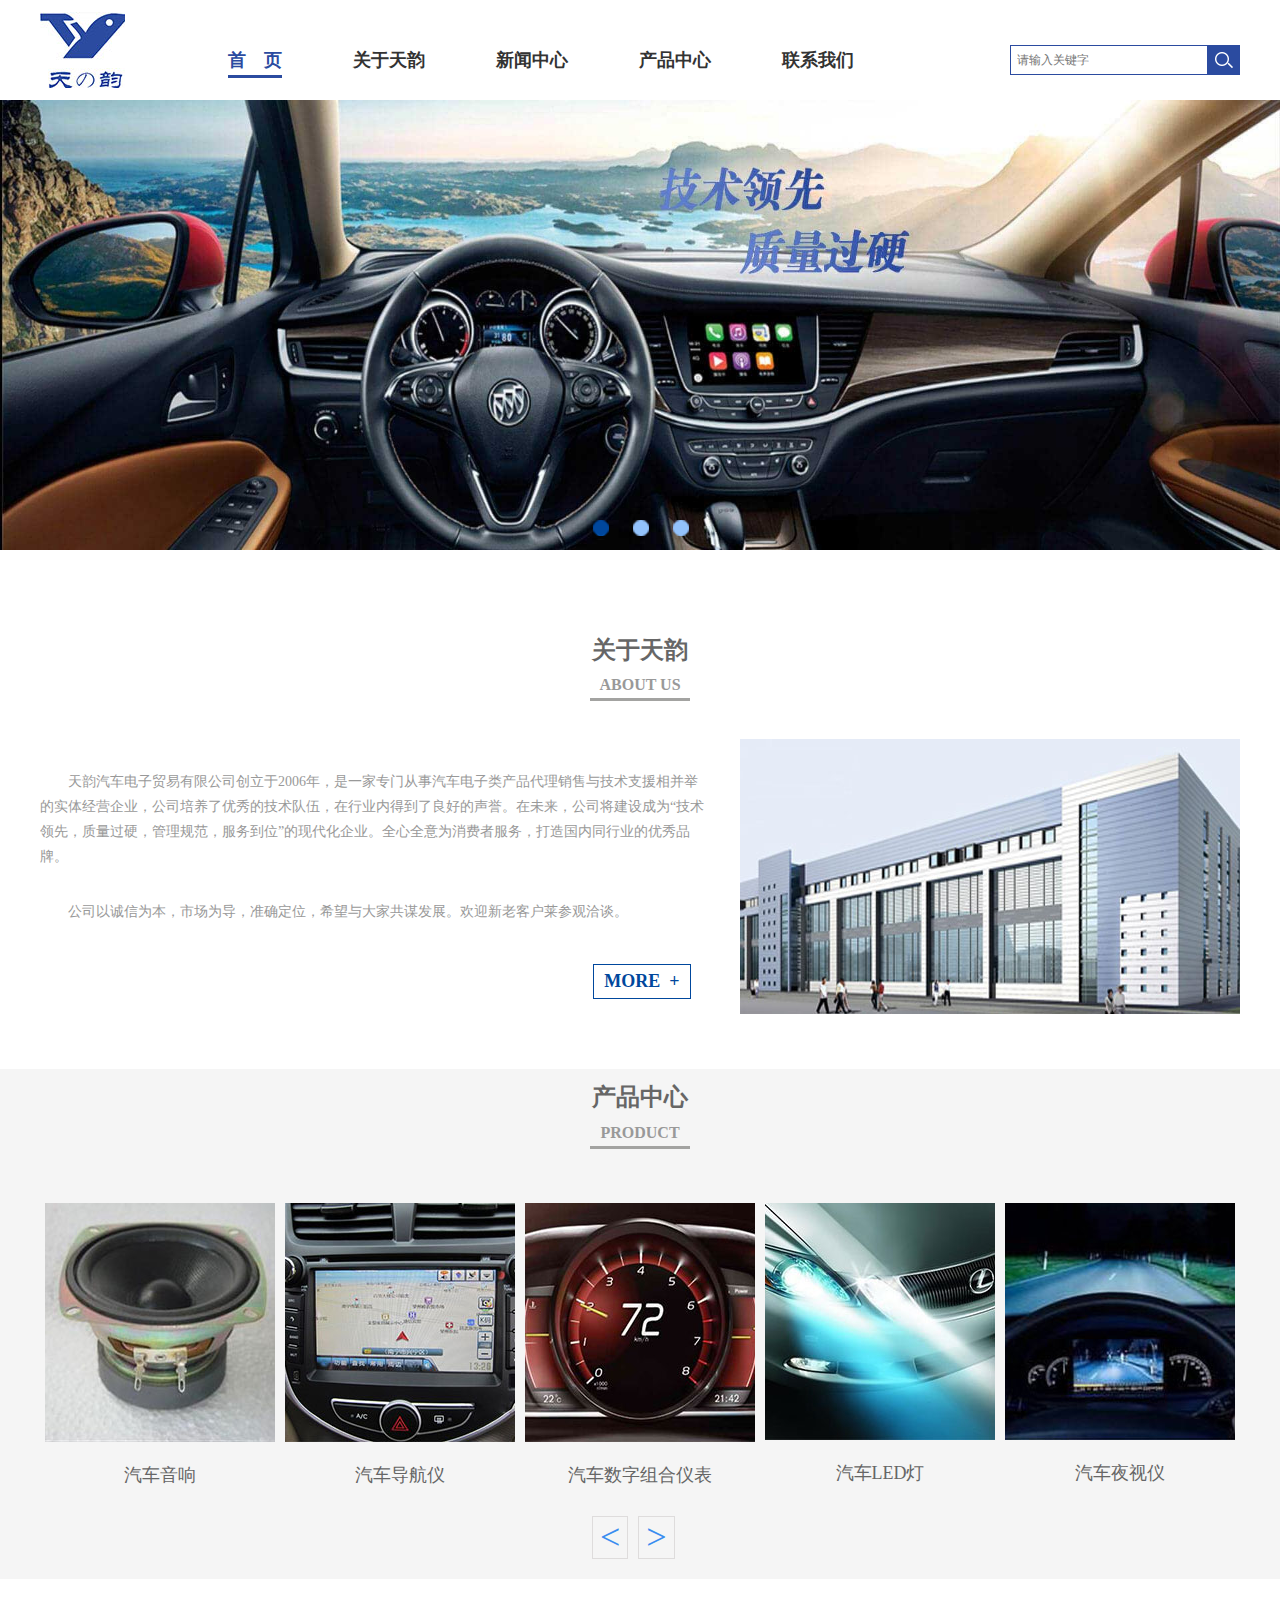
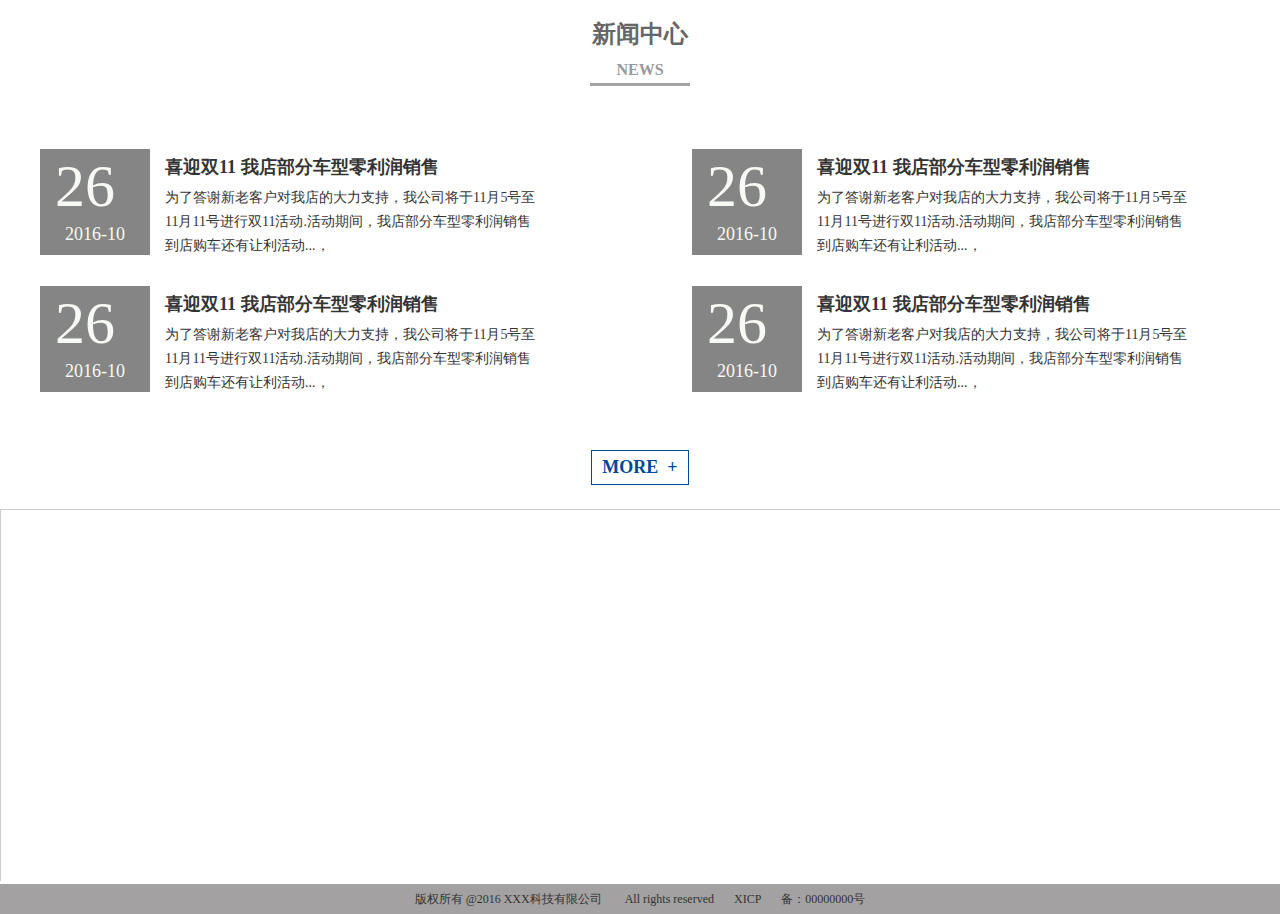
<file: index.html>
<!doctype html>
<html>
<head>
<meta charset="utf-8">
<title>首页</title>
<link rel="stylesheet" type="text/css" href="css/index.css">
<link rel="stylesheet" type="text/css" href="css/reset.css">
<link rel="stylesheet" type="text/css" href="css/common.css">
<script src="js/jquery1.42.min.js"></script>
<script src="js/jquery.SuperSlide.2.1.1.js"></script>
<script src="js/placeholder.js"></script>
<script type="text/javascript">
$(function(){ $('input, textarea') .placeholder(); });
</script>
</head>

<body>



<div class="header"><!--首页头部-->
	<div class="container">
		<a href="index.html" class="logo"><img src="images/logo.jpg"></a> <!--logo图-->
    	<div class="nav"> <!--导航-->
    		<ul>
        		<li class="current"><a href="index.html"><span>首　页</span></a></li>
            	<li><a href="about_us.html"><span>关于天韵</span></a></li>
            	<li><a href="news.html"><span>新闻中心</span></a></li>
            	<li><a href="product.html"><span>产品中心</span></a></li>
            	<li><a href="contact_us.html"><span>联系我们</span></a></li>
        	</ul>
    	</div> <!--导航部分结束-->
    	<div class="search">
    		<form>
                <input type="text" placeholder="请输入关键字">
                <input type="submit" id="search" value="">
        	</form>
    	</div>
	</div>
</div> <!--头部结束-->

<div class="content"><!--首页内容-->
	<div class="banner">
    	<div class="focusBox" style="margin:0 auto">
			<ul class="pic">
					<li><a href="#" target="_blank"><img src="images/index_banner1.jpg"></a></li>
					<li><a href="#" target="_blank"><img src="images/index_banner2.jpg"></a></li>
					<li><a href="#" target="_blank"><img src="images/index_banner3.jpg"></a></li>
			</ul>
			<a class="prev" href="javascript:void(0)"></a>
			<a class="next" href="javascript:void(0)"></a>
			<ul class="hd">
				<li></li>
				<li></li>
				<li></li>
			</ul>
	</div>


    </div>
    <script type="text/javascript">
		/*鼠标移过，左右按钮显示*/
		jQuery(".focusBox").hover(function(){ jQuery(this).find(".prev,.next").stop(true,true).fadeTo("show",0.2) },function(){ jQuery(this).find(".prev,.next").fadeOut() });
		/*SuperSlide图片切换*/
		jQuery(".focusBox").slide({ mainCell:".pic",effect:"fold", autoPlay:true, delayTime:600, trigger:"click"});
	</script>









    <div class="container">
    	<div class="about"><!--关于天韵-->
    		<div class="title">
        		<h3>关于天韵</h3>
            	<span>ABOUT US</span>
        	</div> <!--标题结束-->
        	<div class="about_left">
        		<p>天韵汽车电子贸易有限公司创立于2006年，是一家专门从事汽车电子类产品代理销售与技术支援相并举的实体经营企业，公司培养了优秀的技术队伍，在行业内得到了良好的声誉。在未来，公司将建设成为“技术领先，质量过硬，管理规范，服务到位”的现代化企业。全心全意为消费者服务，打造国内同行业的优秀品牌。</p>
            	<p>公司以诚信为本，市场为导，准确定位，希望与大家共谋发展。欢迎新老客户莱参观洽谈。</p>
        		<div class="more">
                	<a href="about_us.html">MORE&nbsp;&nbsp;+</a>
            	</div>
        	</div>
        	<div class="about_right">
            	<img src="images/index_about.jpg">
        	</div>
    	</div> <!--关于天韵部分结束-->
	</div>
    	<div class="product"><!--产品中心-->
    		<div class="container">
                <div class="title">
        			<h3>产品中心</h3>
            		<span>PRODUCT</span>
        		</div> <!--标题结束-->
                <div class="product_list">
                	<div class="picScroll-left">

                        <div class="bd">
                            <ul class="picList">
                                    <li><a href="pro_details.html"><img src="images/index_pro_01.jpg"></a><p><a href="pro_details.html">汽车音响</a></p></li>
                                    <li><a href="pro_details.html"><img src="images/index_pro_02.jpg"></a><p><a href="pro_details.html">汽车导航仪</a></p></li>
                                    <li><a href="pro_details.html"><img src="images/index_pro_03.jpg"></a><p><a href="pro_details.html">汽车数字组合仪表</a></p></li>
                                    <li><a href="pro_details.html"><img src="images/index_pro_04.jpg"></a><p><a href="pro_details.html">汽车LED灯</a></p></li>
                                    <li><a href="pro_details.html"><img src="images/index_pro_05.jpg"></a><p><a href="pro_details.html">汽车夜视仪</a></p></li>

                            </ul>
                        </div>
                        <div class="hd">

                            <a class="prev">&lt;</a>

                            <a class="next">&gt;</a>

                        </div>
                    </div>

                    <script type="text/javascript">
                    jQuery(".picScroll-left").slide({titCell:".hd ul",mainCell:".bd ul",autoPage:true,effect:"leftLoop",autoPlay:true,vis:5,trigger:"click"});
                    </script>

                </div>
        	</div>
    	</div><!--产品中心部分结束-->
    	<div class="news"><!--新闻中心-->
    		<div class="title">
        		<h3>新闻中心</h3>
            	<span>NEWS</span>
        	</div> <!--标题结束-->
            <div class="container">
                <div class="news_list">
                    <ul>
                        <li>
                            <div class="date"><h3>26</h3><span>2016-10</span></div>
                            <h3><a href="news_details.html">喜迎双11 我店部分车型零利润销售</a></h3>
                            <p>为了答谢新老客户对我店的大力支持，我公司将于11月5号至11月11号进行双11活动.活动期间，我店部分车型零利润销售到店购车还有让利活动...，</p>
                        </li>
                        <li>
                            <div class="date"><h3>26</h3><span>2016-10</span></div>
                            <h3><a href="news_details.html">喜迎双11 我店部分车型零利润销售</a></h3>
                            <p>为了答谢新老客户对我店的大力支持，我公司将于11月5号至11月11号进行双11活动.活动期间，我店部分车型零利润销售到店购车还有让利活动...，</p>
                        </li>
                        <li>
                            <div class="date"><h3>26</h3><span>2016-10</span></div>
                            <h3><a href="news_details.html">喜迎双11 我店部分车型零利润销售</a></h3>
                            <p>为了答谢新老客户对我店的大力支持，我公司将于11月5号至11月11号进行双11活动.活动期间，我店部分车型零利润销售到店购车还有让利活动...，</p>
                        </li>
                        <li>
                            <div class="date"><h3>26</h3><span>2016-10</span></div>
                            <h3><a href="news_details.html">喜迎双11 我店部分车型零利润销售</a></h3>
                            <p>为了答谢新老客户对我店的大力支持，我公司将于11月5号至11月11号进行双11活动.活动期间，我店部分车型零利润销售到店购车还有让利活动...，</p>
                        </li>
                    </ul>
            	</div>
                <div class="more">
                	<a href="news.html">MORE&nbsp;&nbsp;+</a>
            	</div>
        	</div>
    	</div><!--新闻中心部分结束-->
    <div class="map"><!--地图-->
    	<iframe src="index_map.html" width="100%" height="372px" scrolling="no"></iframe>
    </div><!--地图部分结束-->

</div> <!--内容结束-->

<div class="footer"><!--首页底部-->
 	<p>版权所有 @2016  XXX科技有限公司  <span>All rights reserved</span><span>XICP</span><span>备：00000000号</span></p>
</div> <!--底部结束-->


</body>
</html>
</file>
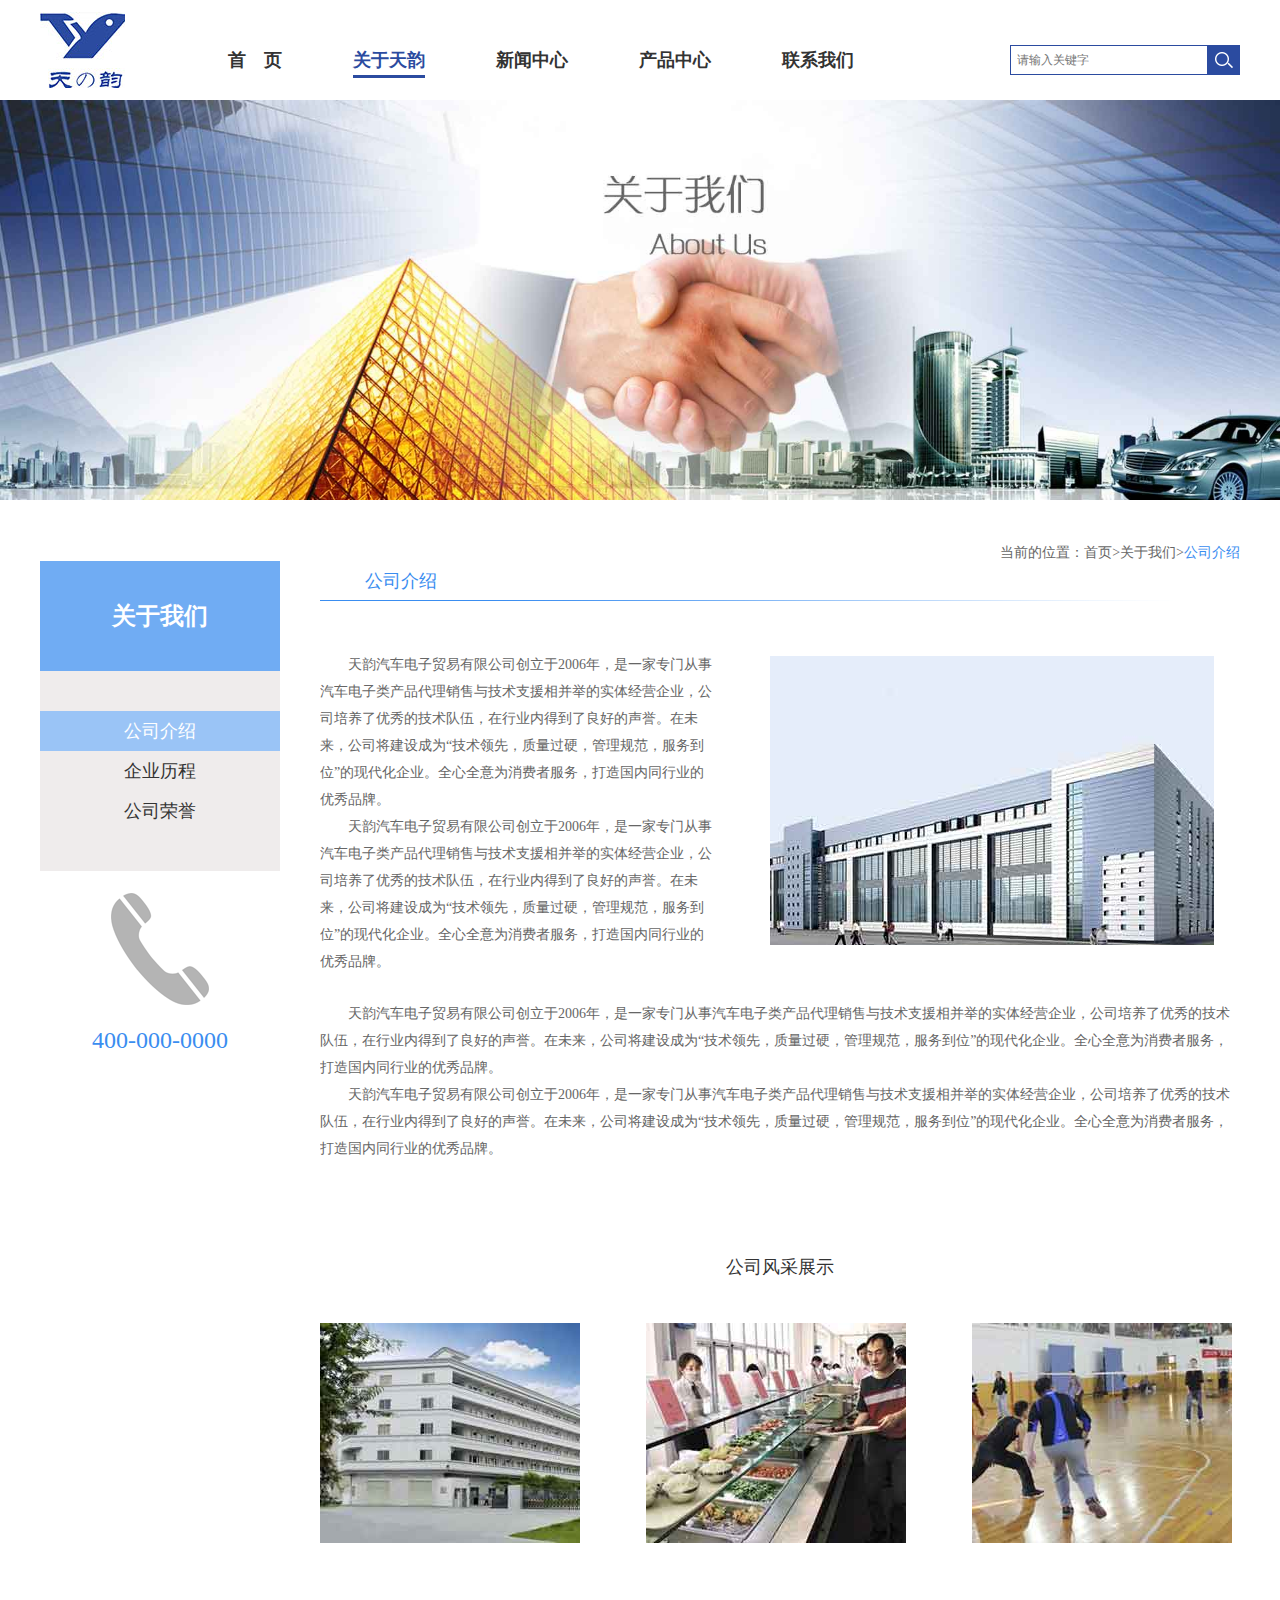
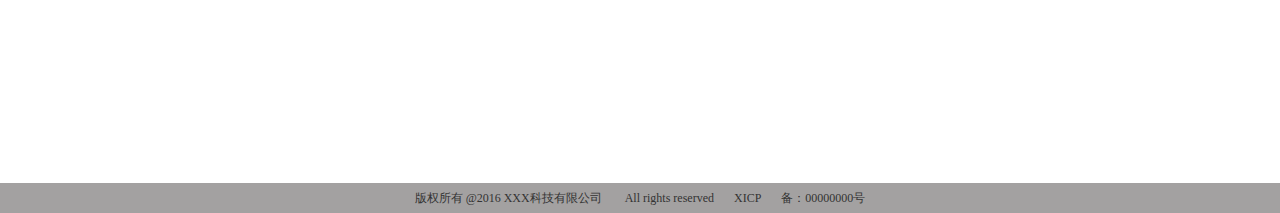
<file: about_us.html>
<!doctype html>
<html>
<head>
<meta charset="utf-8">
<title>关于我们</title>
<link rel="stylesheet" type="text/css" href="css/about_us.css">
<link rel="stylesheet" type="text/css" href="css/common.css">
<link rel="stylesheet" type="text/css" href="css/reset.css">
<script src="js/jquery.min.js"></script>
<script src="js/placeholder.js"></script>
<script type="text/javascript">
$(function(){ $('input, textarea') .placeholder(); });
</script>
</head>

<body>
<div class="header">
	<div class="container">
		<a href="index.html" class="logo"><img src="images/logo.jpg"></a> <!--logo图-->
    	<div class="nav"> <!--导航-->
    		<ul>
        		<li><a href="index.html"><span>首　页</span></a></li>
            	<li class="current"><a href="about_us.html"><span>关于天韵</span></a></li>
            	<li><a href="news.html"><span>新闻中心</span></a></li>
            	<li><a href="product.html"><span>产品中心</span></a></li>
            	<li><a href="contact_us.html"><span>联系我们</span></a></li>
        	</ul>
    	</div> <!--导航部分结束-->
    	<div class="search">
    		<form>
                <input type="text" placeholder="请输入关键字">
                <input type="submit" id="search" value="">
        	</form>
    	</div>
	</div>
</div>

<div class="content">
	<div class="banner"><img src="images/about_us_banner.jpg"></div>
    <div class="container">
    	<div class="position"><p>当前的位置：<a href="index.html">首页</a>><a href="#">关于我们</a>><span>公司介绍</span></p></div>
    	<div class="left">
        	<div class="sidebar">
                <h3>关于我们</h3>
                <ul>
                    <li class="current"><a href="#">公司介绍</a></li>
                    <li><a href="#">企业历程</a></li>
                    <li><a href="#">公司荣誉</a></li>
                </ul>
            </div>
            <img src="images/about_us_left.png">
            <p>400-000-0000</p>
        </div>
        <div class="right">
        	<div class="title">
            	<h3>公司介绍</h3>
            </div>
            <div class="right_top">
            	<div class="text_left"><p>天韵汽车电子贸易有限公司创立于2006年，是一家专门从事汽车电子类产品代理销售与技术支援相并举的实体经营企业，公司培养了优秀的技术队伍，在行业内得到了良好的声誉。在未来，公司将建设成为“技术领先，质量过硬，管理规范，服务到位”的现代化企业。全心全意为消费者服务，打造国内同行业的优秀品牌。</p>
                <p>天韵汽车电子贸易有限公司创立于2006年，是一家专门从事汽车电子类产品代理销售与技术支援相并举的实体经营企业，公司培养了优秀的技术队伍，在行业内得到了良好的声誉。在未来，公司将建设成为“技术领先，质量过硬，管理规范，服务到位”的现代化企业。全心全意为消费者服务，打造国内同行业的优秀品牌。</p></div>
                <img src="images/about_us_01.jpg" >
                <p>天韵汽车电子贸易有限公司创立于2006年，是一家专门从事汽车电子类产品代理销售与技术支援相并举的实体经营企业，公司培养了优秀的技术队伍，在行业内得到了良好的声誉。在未来，公司将建设成为“技术领先，质量过硬，管理规范，服务到位”的现代化企业。全心全意为消费者服务，打造国内同行业的优秀品牌。</p>
                <p>天韵汽车电子贸易有限公司创立于2006年，是一家专门从事汽车电子类产品代理销售与技术支援相并举的实体经营企业，公司培养了优秀的技术队伍，在行业内得到了良好的声誉。在未来，公司将建设成为“技术领先，质量过硬，管理规范，服务到位”的现代化企业。全心全意为消费者服务，打造国内同行业的优秀品牌。</p>  
            </div>
            <div class="right_bottom">
            	<h3>公司风采展示</h3>
                <div class="pic">
                    <img src="images/about_us_02.jpg">
                    <img src="images/about_us_03.jpg">
                    <img src="images/about_us_04.jpg">
                </div>
            </div>
        </div>
	</div>
</div>

<div class="footer">
	<p>版权所有 @2016  XXX科技有限公司  <span>All rights reserved</span><span>XICP</span><span>备：00000000号</span></p>
</div>
</body>
</html>
</file>
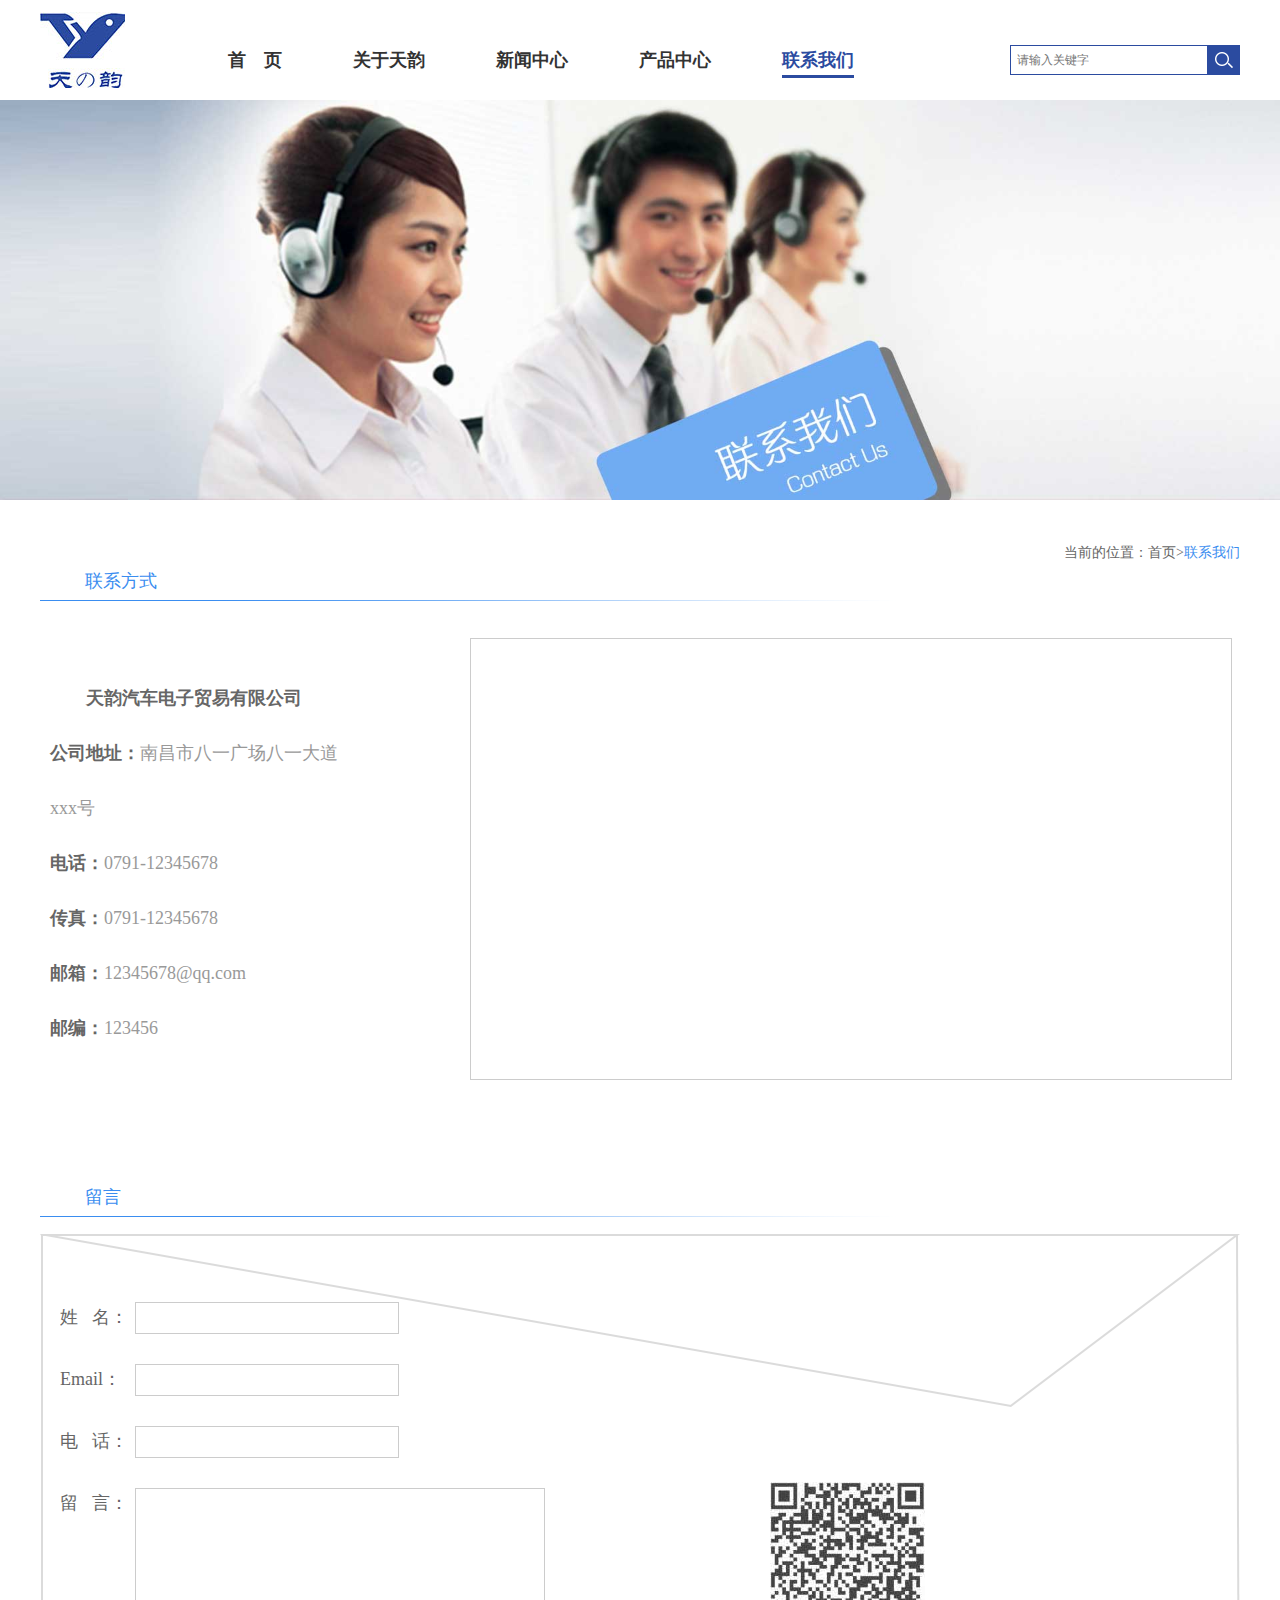
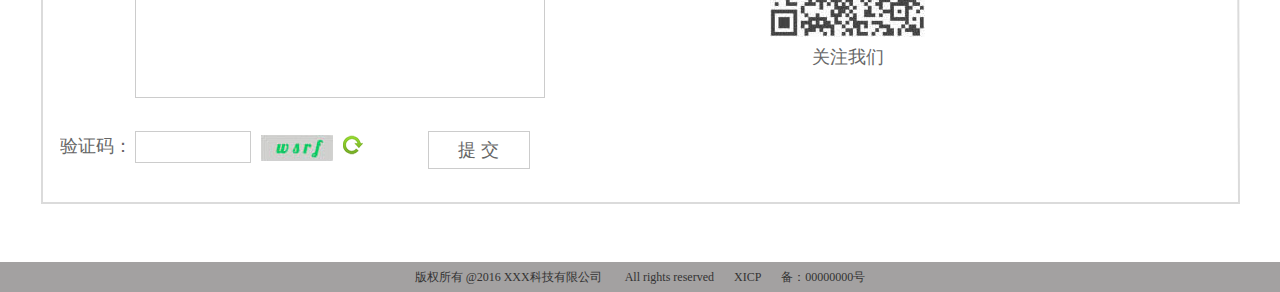
<file: contact_us.html>
<!doctype html>
<html>
<head>
<meta charset="utf-8">
<title>联系我们</title>
<link rel="stylesheet" type="text/css" href="css/contact_us.css">
<link rel="stylesheet" type="text/css" href="css/common.css">
<link rel="stylesheet" type="text/css" href="css/reset.css">
<script src="js/jquery.min.js"></script>
<script src="js/placeholder.js"></script>
<script type="text/javascript">
$(function(){ $('input, textarea') .placeholder(); });
</script>
</head>

<body>
<div class="header">
	<div class="container">
		<a href="index.html" class="logo"><img src="images/logo.jpg"></a> <!--logo图-->
    	<div class="nav"> <!--导航-->
    		<ul>
        		<li><a href="index.html"><span>首　页</span></a></li>
            	<li><a href="about_us.html"><span>关于天韵</span></a></li>
            	<li><a href="news.html"><span>新闻中心</span></a></li>
            	<li><a href="product.html"><span>产品中心</span></a></li>
            	<li class="current"><a href="contact_us.html"><span>联系我们</span></a></li>
        	</ul>
    	</div> <!--导航部分结束-->
    	<div class="search">
    		<form>
                <input type="text" placeholder="请输入关键字">
                <input type="submit" id="search" value="">
        	</form>
    	</div>
    	</div>
	</div>
</div>

<div class="content">
	<div class="banner"><img src="images/contact_us_banner.jpg"></div>
    <div class="container">
    	<div class="position"><p>当前的位置：<a href="index.html">首页</a>><span>联系我们</span></p></div>
        <div class="contact">	
            <div class="title">
            	<h3>联系方式</h3>
            </div>
            <div class="contact_left">
            	<h3>天韵汽车电子贸易有限公司</h3>
                <p><span>公司地址：</span>南昌市八一广场八一大道xxx号</p>
                <p><span>电话：</span>0791-12345678</p>
                <p><span>传真：</span>0791-12345678</p>
                <p><span>邮箱：</span>12345678@qq.com</p>
                <p><span>邮编：</span>123456</p>
            </div>
            <div class="contact_map">
            	<iframe src="contact_map.html" height="450" width="770" scrolling="no"></iframe>
            </div>
        </div>
        <div class="massage">
        	<div class="title">
            	<h3>留言</h3>
            </div>
            <form>
            	<label for="name">姓&nbsp;&nbsp;&nbsp;名：</label><input type="text" name="name" id="name"><br>
                <label for="mail">Email：</label><input type="text" name="mail" id="mail"><br>
                <label for="phone">电&nbsp;&nbsp;&nbsp;话：</label><input type="text" name="phone" id="phone"><br>
                <label for="mes">留&nbsp;&nbsp;&nbsp;言：</label><textarea></textarea><br>
                <label for="num">验证码：</label><input type="text" name="num" id="num"><img src="images/contact_us_1.jpg"><img src="images/contact_us_02png.png">
                <input type="submit" id="sub" value="提 交">
            </form>
            <div class="card">
                <img src="images/card.jpg">
                <p>关注我们</p>	
        	</div>
        </div>
    </div>
</div>


<div class="footer">
	<p>版权所有 @2016  XXX科技有限公司  <span>All rights reserved</span><span>XICP</span><span>备：00000000号</span></p>
</div>
</body>
</html>
</file>
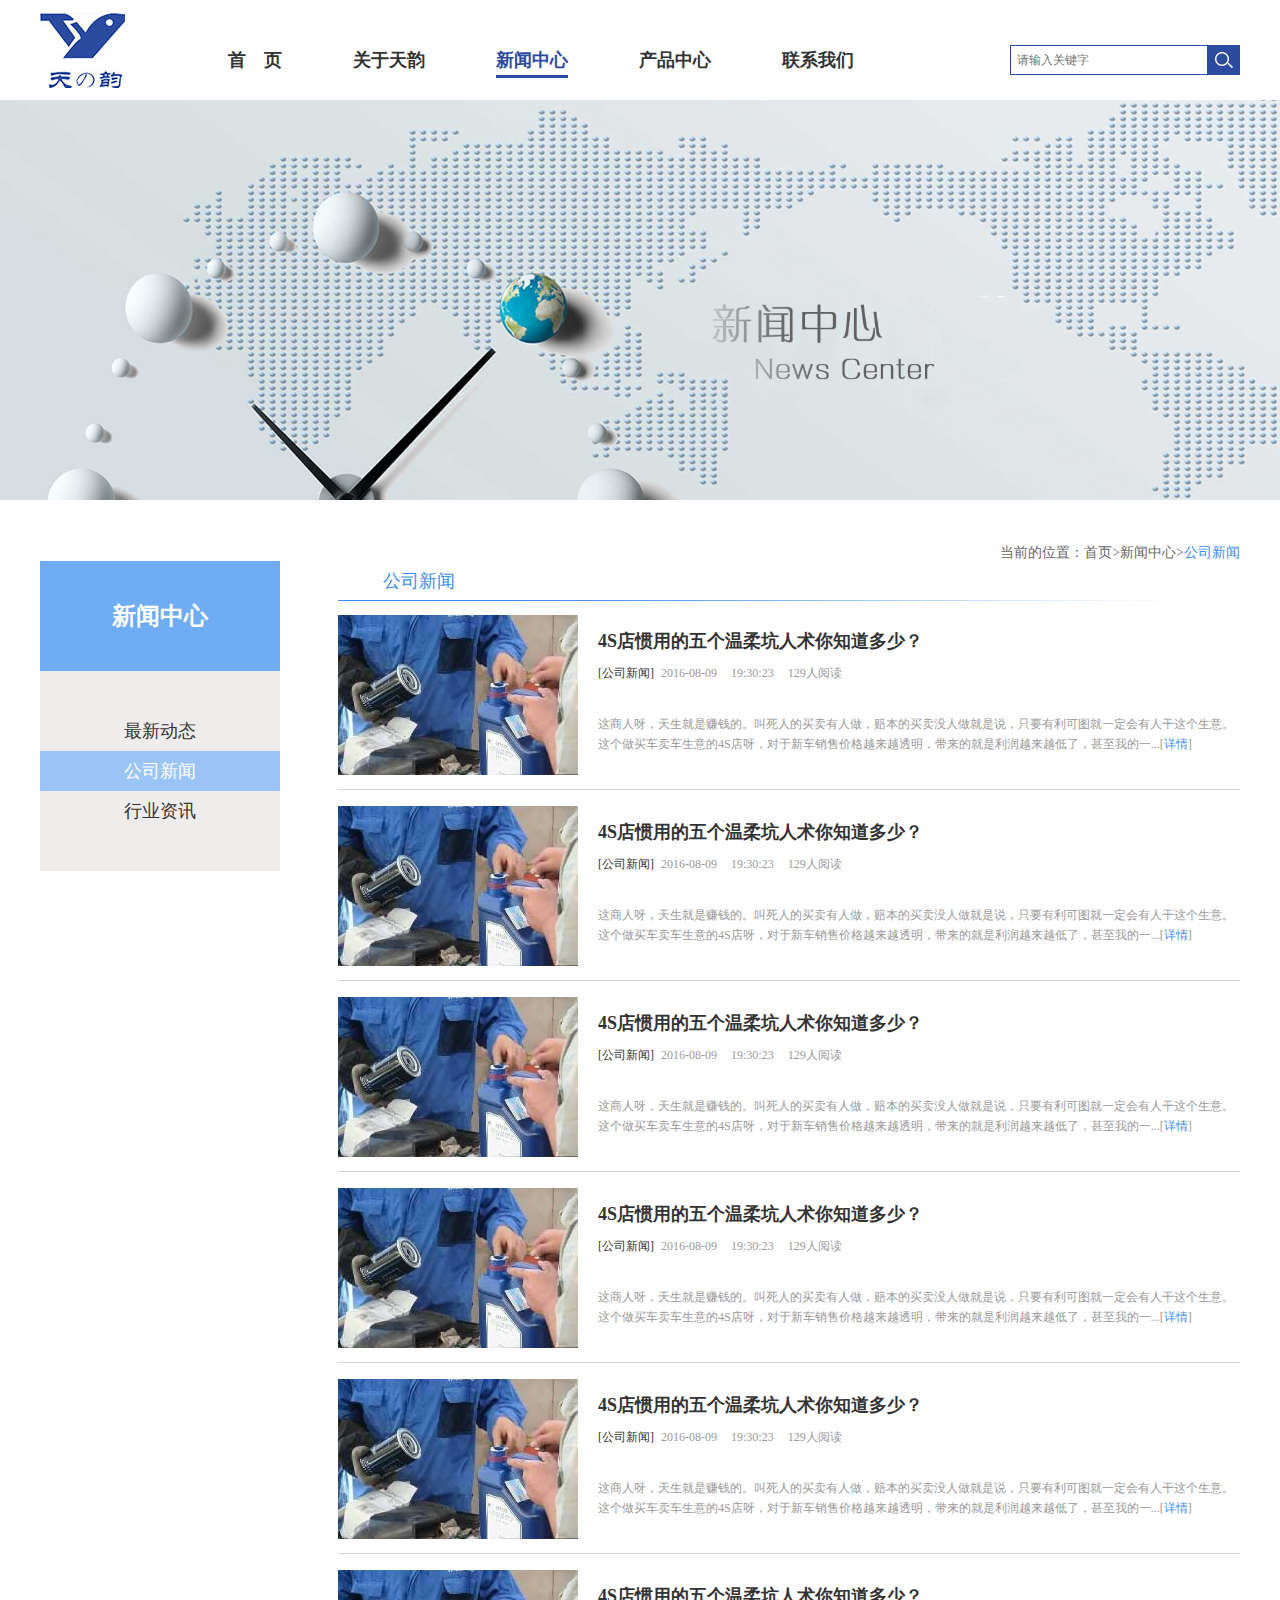
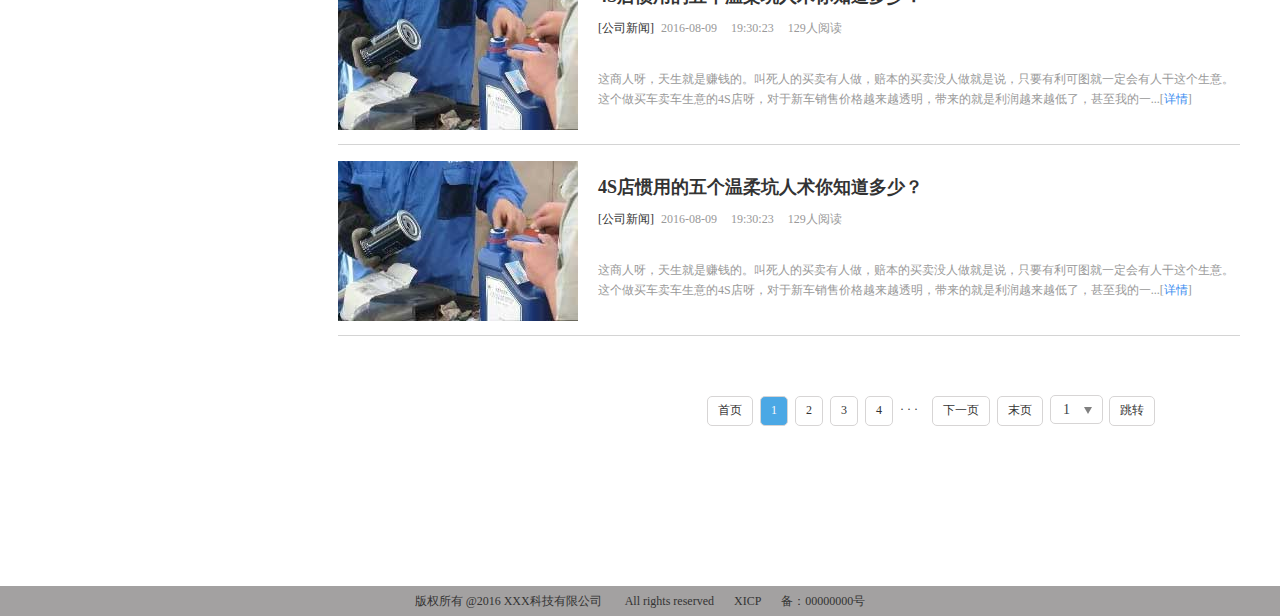
<file: news.html>
<!doctype html>
<html>
<head>
<meta charset="utf-8">
<title>新闻中心</title>
<link rel="stylesheet" type="text/css" href="css/news.css">
<link rel="stylesheet" type="text/css" href="css/common.css">
<link rel="stylesheet" type="text/css" href="css/reset.css">
<script src="js/jquery.min.js"></script>
<script src="js/placeholder.js"></script>
<script src="js/jquery.htools.select.js"></script>
<script type="text/javascript">
$(function(){
	 $('input, textarea').placeholder(); 
});
</script>
<!--[if IE]>
	<style>
		._htools-select { position:relative; top:-0.7px;height:28px!important; line-height:28px!important;}
	</style>
	<![endif]-->
</head>

<body>
<div class="header">
	<div class="container">
		<a href="index.html" class="logo"><img src="images/logo.jpg"></a> <!--logo图-->
    	<div class="nav"> <!--导航-->
    		<ul>
        		<li><a href="index.html"><span>首　页</span></a></li>
            	<li><a href="about_us.html"><span>关于天韵</span></a></li>
            	<li class="current"><a href="news.html"><span>新闻中心</span></a></li>
            	<li><a href="product.html"><span>产品中心</span></a></li>
            	<li><a href="contact_us.html"><span>联系我们</span></a></li>
        	</ul>
    	</div> <!--导航部分结束-->
    	<div class="search">
    		<form>
                <input type="text" placeholder="请输入关键字">
                <input type="submit" id="search" value="">
        	</form>
    	</div>
	</div>
</div>

<div class="content">
	<div class="banner"><img src="images/news_banner.jpg"></div>
    <div class="container">
    	<div class="position"><p>当前的位置：<a href="index.html">首页</a>><a href="#">新闻中心</a>><span>公司新闻</span></p></div>
    	<div class="left">
        	<div class="sidebar">
                <h3>新闻中心</h3>
                <ul>
                    <li><a href="#">最新动态</a></li>
                    <li class="current"><a href="#">公司新闻</a></li>
                    <li><a href="#">行业资讯</a></li>
                </ul>
        	</div>
        </div>
        <div class="right">
        	<div class="title">
            	<h3>公司新闻</h3>
            </div>
            <div class="news_list">
            	<ul>
                	<li>
                    	<a href="news_details.html" class="pic"><img src="images/news_01.jpg"></a>
                    	<div class="text"><h2><a href="news_details.html">4S店惯用的五个温柔坑人术你知道多少？</a></h2><h3><span>[公司新闻]</span><em>2016-08-09</em><em>19:30:23</em><em>129人阅读</em></h3><p><br>这商人呀，天生就是赚钱的。叫死人的买卖有人做，赔本的买卖没人做就是说，只要有利可图就一定会有人干这个生意。 这个做买车卖车生意的4S店呀，对于新车销售价格越来越透明，带来的就是利润越来越低了，甚至我的一...[<a href="news_details.html"><span>详情</span></a>]</p></div>
                        <hr>
                    </li>
                    <li>
                    	<a href="news_details.html" class="pic"><img src="images/news_01.jpg"></a>
                    	<div class="text"><h2><a href="news_details.html">4S店惯用的五个温柔坑人术你知道多少？</a></h2><h3><span>[公司新闻]</span><em>2016-08-09</em><em>19:30:23</em><em>129人阅读</em></h3><p><br>这商人呀，天生就是赚钱的。叫死人的买卖有人做，赔本的买卖没人做就是说，只要有利可图就一定会有人干这个生意。 这个做买车卖车生意的4S店呀，对于新车销售价格越来越透明，带来的就是利润越来越低了，甚至我的一...[<a href="news_details.html"><span>详情</span></a>]</p></div>
                        <hr>
                    </li>
                   <li>
                    	<a href="news_details.html" class="pic"><img src="images/news_01.jpg"></a>
                    	<div class="text"><h2><a href="news_details.html">4S店惯用的五个温柔坑人术你知道多少？</a></h2><h3><span>[公司新闻]</span><em>2016-08-09</em><em>19:30:23</em><em>129人阅读</em></h3><p><br>这商人呀，天生就是赚钱的。叫死人的买卖有人做，赔本的买卖没人做就是说，只要有利可图就一定会有人干这个生意。 这个做买车卖车生意的4S店呀，对于新车销售价格越来越透明，带来的就是利润越来越低了，甚至我的一...[<a href="news_details.html"><span>详情</span></a>]</p></div>
                        <hr>
                    </li>
                    <li>
                    	<a href="news_details.html" class="pic"><img src="images/news_01.jpg"></a>
                    	<div class="text"><h2><a href="news_details.html">4S店惯用的五个温柔坑人术你知道多少？</a></h2><h3><span>[公司新闻]</span><em>2016-08-09</em><em>19:30:23</em><em>129人阅读</em></h3><p><br>这商人呀，天生就是赚钱的。叫死人的买卖有人做，赔本的买卖没人做就是说，只要有利可图就一定会有人干这个生意。 这个做买车卖车生意的4S店呀，对于新车销售价格越来越透明，带来的就是利润越来越低了，甚至我的一...[<a href="news_details.html"><span>详情</span></a>]</p></div>
                        <hr>
                    </li>
                    <li>
                    	<a href="news_details.html" class="pic"><img src="images/news_01.jpg"></a>
                    	<div class="text"><h2><a href="news_details.html">4S店惯用的五个温柔坑人术你知道多少？</a></h2><h3><span>[公司新闻]</span><em>2016-08-09</em><em>19:30:23</em><em>129人阅读</em></h3><p><br>这商人呀，天生就是赚钱的。叫死人的买卖有人做，赔本的买卖没人做就是说，只要有利可图就一定会有人干这个生意。 这个做买车卖车生意的4S店呀，对于新车销售价格越来越透明，带来的就是利润越来越低了，甚至我的一...[<a href="news_details.html"><span>详情</span></a>]</p></div>
                        <hr>
                    </li>
                   <li>
                    	<a href="news_details.html" class="pic"><img src="images/news_01.jpg"></a>
                    	<div class="text"><h2><a href="news_details.html">4S店惯用的五个温柔坑人术你知道多少？</a></h2><h3><span>[公司新闻]</span><em>2016-08-09</em><em>19:30:23</em><em>129人阅读</em></h3><p><br>这商人呀，天生就是赚钱的。叫死人的买卖有人做，赔本的买卖没人做就是说，只要有利可图就一定会有人干这个生意。 这个做买车卖车生意的4S店呀，对于新车销售价格越来越透明，带来的就是利润越来越低了，甚至我的一...[<a href="news_details.html"><span>详情</span></a>]</p></div>
                        <hr>
                    </li>
                    <li>
                    	<a href="news_details.html" class="pic"><img src="images/news_01.jpg"></a>
                    	<div class="text"><h2><a href="news_details.html">4S店惯用的五个温柔坑人术你知道多少？</a></h2><h3><span>[公司新闻]</span><em>2016-08-09</em><em>19:30:23</em><em>129人阅读</em></h3><p><br>这商人呀，天生就是赚钱的。叫死人的买卖有人做，赔本的买卖没人做就是说，只要有利可图就一定会有人干这个生意。 这个做买车卖车生意的4S店呀，对于新车销售价格越来越透明，带来的就是利润越来越低了，甚至我的一...[<a href="news_details.html"><span>详情</span></a>]</p></div>
                        <hr>
                    </li>
                    
                </ul>
            </div>
        </div>
        <div class="page">
			<ul>
				<li><a href="#" class="rounded">首页</a></li>
                <li class="page_current"><a href="#" class="rounded">1</a></li>
                <li><a href="#" class="rounded">2</a></li>
                <li><a href="#" class="rounded">3</a></li>
                <li><a href="#" class="rounded">4</a></li>
                <li><span>·&nbsp;·&nbsp;·</span></li>
                <li><a href="#" class="rounded">下一页</a></li>
                <li><a href="#" class="rounded">末页</a></li>
            </ul>
            <form>
                <select id="myselect">
                <option value="1">1</option>
                <option value="2">2</option>
                <option value="3">3</option>
                <option value="4">4</option>
                <option value="5">5</option>
            </select>
                <input type="submit" value="跳转" class="rounded" id="sub">
            </form>
            
            <script type="text/javascript">
	        var $myselect = $("#myselect");
	        $myselect.goSelectInput({
	            height: 27,
	            width: 51
	        });
	</script>
        </div>
    </div>
</div>

<div class="footer">
	<p>版权所有 @2016  XXX科技有限公司  <span>All rights reserved</span><span>XICP</span><span>备：00000000号</span></p>
</div>



	<!--[if lt IE 10]>
		<script type="text/javascript" src="js/PIE.js"></script>
	<![endif]-->
	<script type="text/javascript">
		$(function() {
    		if (window.PIE) {
        		$('.rounded').each(function() {
            	PIE.attach(this);
        		});
    		}
		});
	</script>
</body>
</html>
</file>
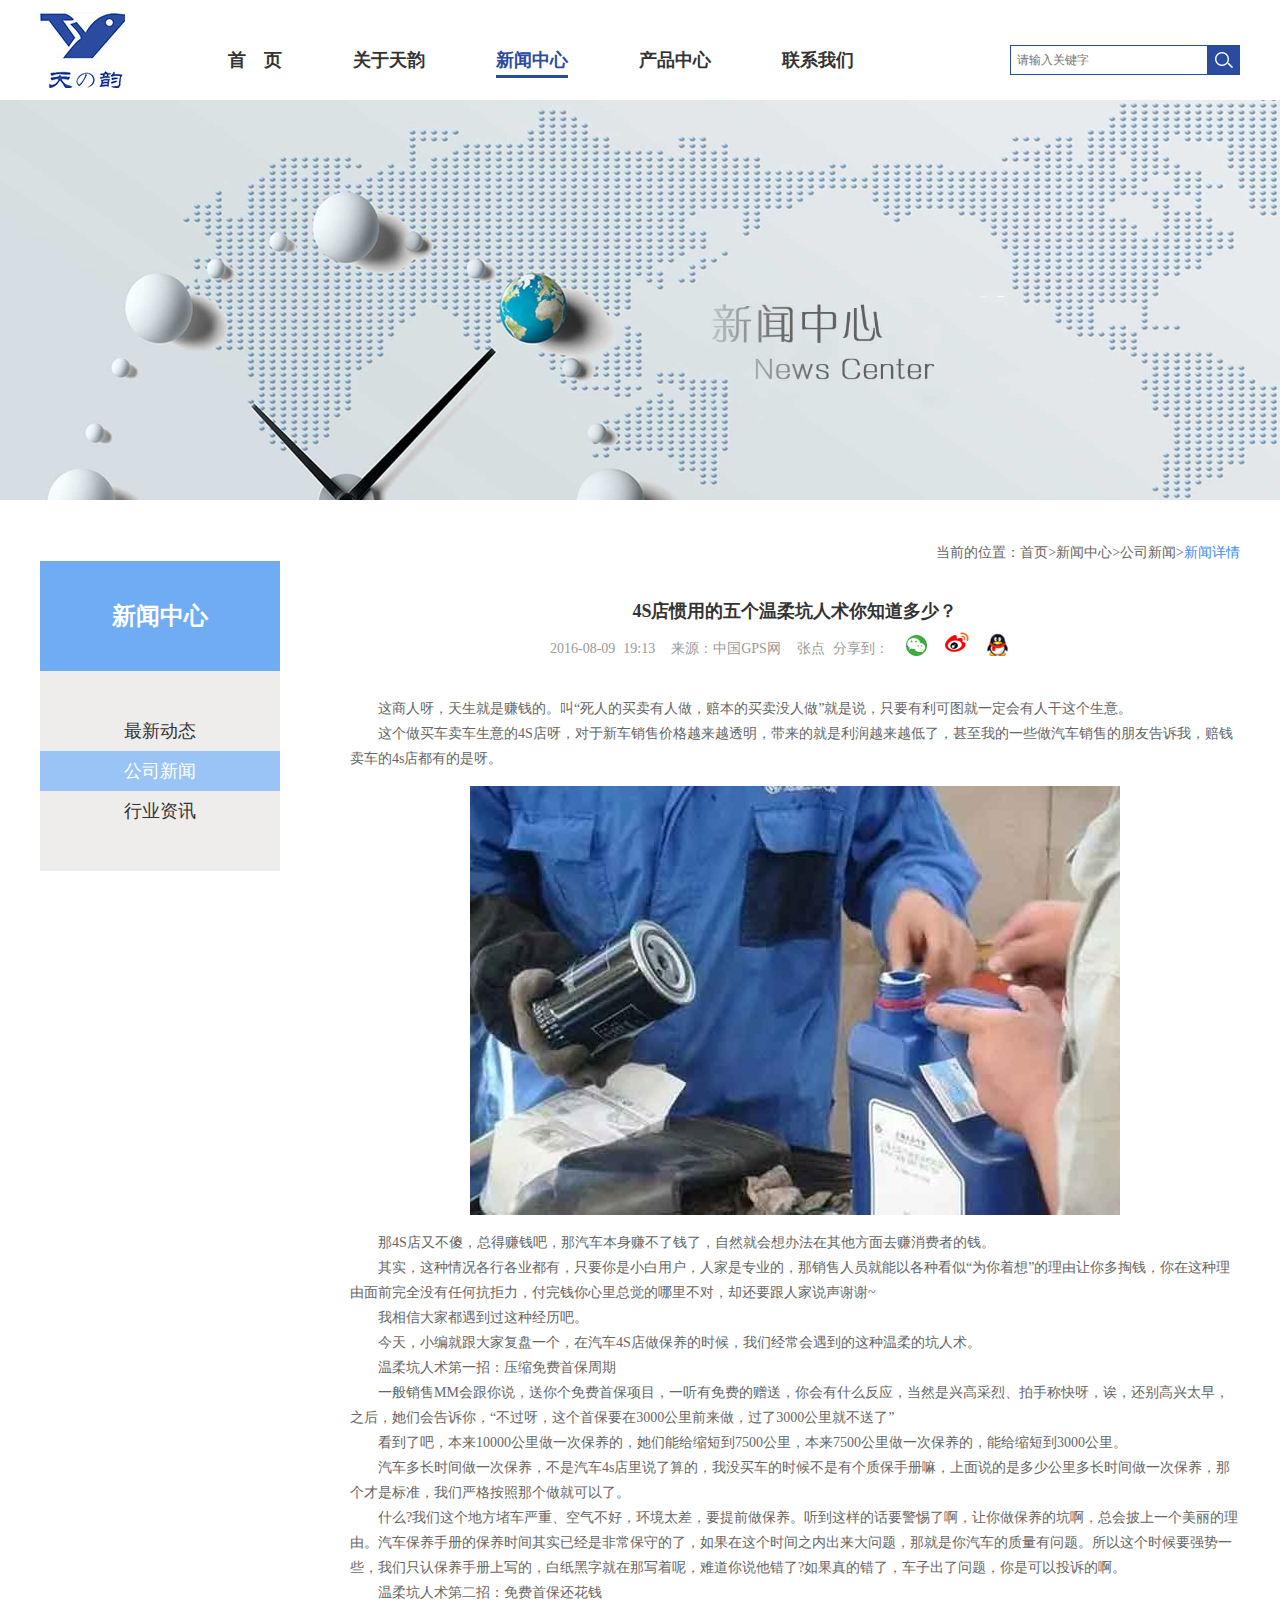
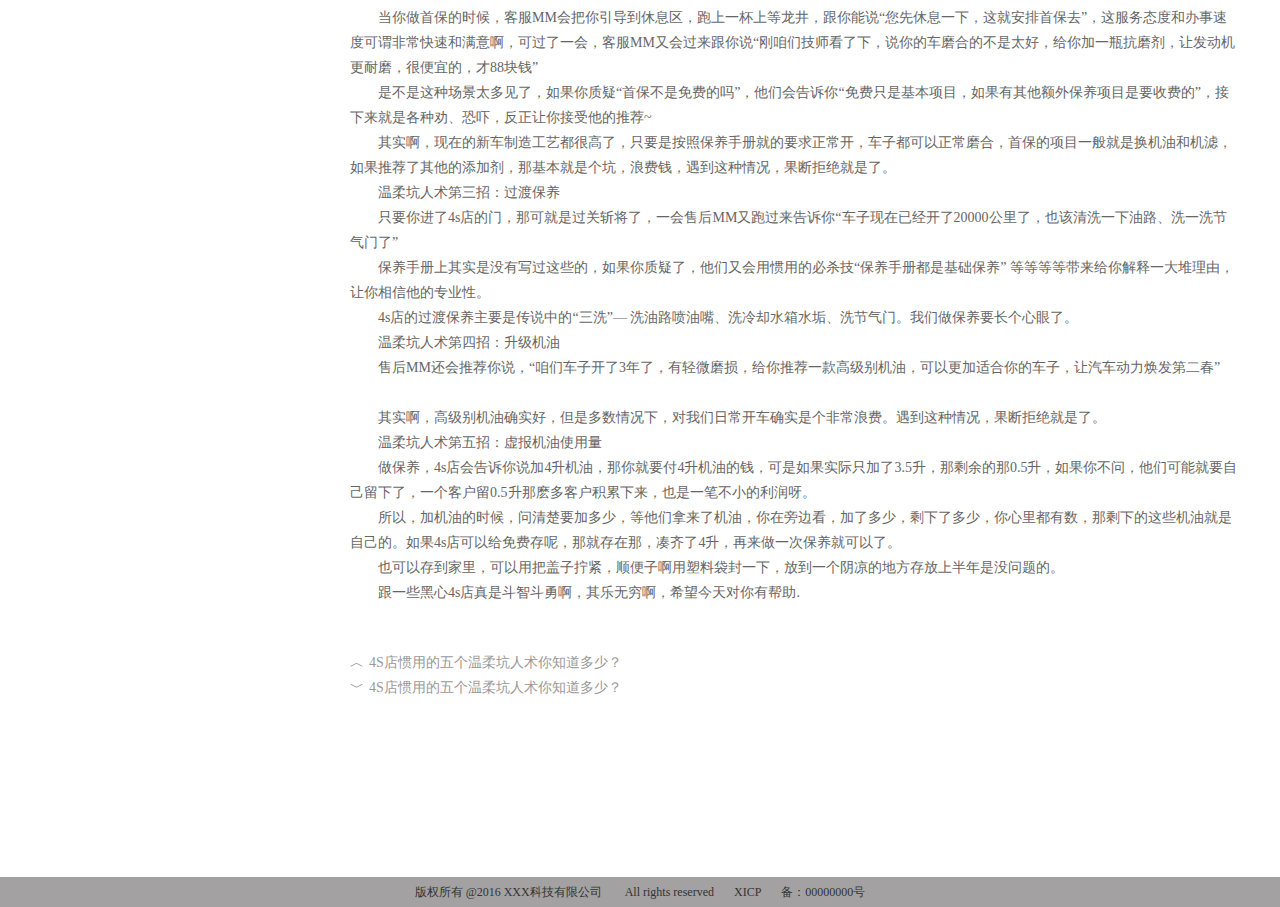
<file: news_details.html>
<!doctype html>
<html>
<head>
<meta charset="utf-8">
<title>新闻详情页</title>
<link rel="stylesheet" type="text/css" href="css/news_details.css">
<link rel="stylesheet" type="text/css" href="css/common.css">
<link rel="stylesheet" type="text/css" href="css/reset.css">
<script src="js/jquery.min.js"></script>
<script src="js/placeholder.js"></script>
<script type="text/javascript">
$(function(){ $('input, textarea') .placeholder(); });
</script>
</head>

<body>
<div class="header">
	<div class="container">
		<a href="index.html" class="logo"><img src="images/logo.jpg"></a> <!--logo图-->
    	<div class="nav"> <!--导航-->
    		<ul>
        		<li><a href="index.html"><span>首　页</span></a></li>
            	<li><a href="about_us.html"><span>关于天韵</span></a></li>
            	<li class="current"><a href="news.html"><span>新闻中心</span></a></li>
            	<li><a href="product.html"><span>产品中心</span></a></li>
            	<li><a href="contact_us.html"><span>联系我们</span></a></li>
        	</ul>
    	</div> <!--导航部分结束-->
    	<div class="search">
    		<form>
                <input type="text" placeholder="请输入关键字">
                <input type="submit" id="search" value="">
        	</form>
    	</div>
    	</div>
	</div>
</div>

<div class="content">
	<div class="banner"><img src="images/news_banner.jpg"></div>
    <div class="container">
    	<div class="position"><p>当前的位置：<a href="index.html">首页</a>>新闻中心><a href="news.html">公司新闻</a>><span>新闻详情</span></p></div>
    	<div class="left">
        	<div class="sidebar">
                <h3>新闻中心</h3>
                <ul>
                    <li><a href="#">最新动态</a></li>
                    <li class="current"><a href="#">公司新闻</a></li>
                    <li><a href="#">行业资讯</a></li>
                </ul>
        	</div>
        </div>
        <div class="right">
        	<div class="title">
                <h3>4S店惯用的五个温柔坑人术你知道多少？</h3>
                <p>2016-08-09<b>19:13</b><b>来源：中国GPS网</b><b>张点</b>分享到：</p><div class="pic"><a href="#"><img src="images/we-chat.jpg"></a><a href="#"><img src="images/sina.jpg"></a><a href="#"><img src="images/qq.jpg"></a></div>
            </div>
            <div class="text">
            	<p>这商人呀，天生就是赚钱的。叫“死人的买卖有人做，赔本的买卖没人做”就是说，只要有利可图就一定会有人干这个生意。</p>
                <p>这个做买车卖车生意的4S店呀，对于新车销售价格越来越透明，带来的就是利润越来越低了，甚至我的一些做汽车销售的朋友告诉我，赔钱卖车的4s店都有的是呀。</p>
                <img src="images/news_detail_01.jpg">
                <p>那4S店又不傻，总得赚钱吧，那汽车本身赚不了钱了，自然就会想办法在其他方面去赚消费者的钱。</p>
    <p>其实，这种情况各行各业都有，只要你是小白用户，人家是专业的，那销售人员就能以各种看似“为你着想”的理由让你多掏钱，你在这种理由面前完全没有任何抗拒力，付完钱你心里总觉的哪里不对，却还要跟人家说声谢谢~</p>
    <p>我相信大家都遇到过这种经历吧。</p>
    <p>今天，小编就跟大家复盘一个，在汽车4S店做保养的时候，我们经常会遇到的这种温柔的坑人术。</p>
    <p>温柔坑人术第一招：压缩免费首保周期</p>
    <p>一般销售MM会跟你说，送你个免费首保项目，一听有免费的赠送，你会有什么反应，当然是兴高采烈、拍手称快呀，诶，还别高兴太早，之后，她们会告诉你，“不过呀，这个首保要在3000公里前来做，过了3000公里就不送了”</p>
    <p>看到了吧，本来10000公里做一次保养的，她们能给缩短到7500公里，本来7500公里做一次保养的，能给缩短到3000公里。</p>
    <p>汽车多长时间做一次保养，不是汽车4s店里说了算的，我没买车的时候不是有个质保手册嘛，上面说的是多少公里多长时间做一次保养，那个才是标准，我们严格按照那个做就可以了。</p>
    <p>什么?我们这个地方堵车严重、空气不好，环境太差，要提前做保养。听到这样的话要警惕了啊，让你做保养的坑啊，总会披上一个美丽的理由。汽车保养手册的保养时间其实已经是非常保守的了，如果在这个时间之内出来大问题，那就是你汽车的质量有问题。所以这个时候要强势一些，我们只认保养手册上写的，白纸黑字就在那写着呢，难道你说他错了?如果真的错了，车子出了问题，你是可以投诉的啊。</p>
    <p>温柔坑人术第二招：免费首保还花钱</p>
    <p>当你做首保的时候，客服MM会把你引导到休息区，跑上一杯上等龙井，跟你能说“您先休息一下，这就安排首保去”，这服务态度和办事速度可谓非常快速和满意啊，可过了一会，客服MM又会过来跟你说“刚咱们技师看了下，说你的车磨合的不是太好，给你加一瓶抗磨剂，让发动机更耐磨，很便宜的，才88块钱”</p>
    <p>是不是这种场景太多见了，如果你质疑“首保不是免费的吗”，他们会告诉你“免费只是基本项目，如果有其他额外保养项目是要收费的”，接下来就是各种劝、恐吓，反正让你接受他的推荐~</p>
    <p>其实啊，现在的新车制造工艺都很高了，只要是按照保养手册就的要求正常开，车子都可以正常磨合，首保的项目一般就是换机油和机滤，如果推荐了其他的添加剂，那基本就是个坑，浪费钱，遇到这种情况，果断拒绝就是了。</p>
    <p>温柔坑人术第三招：过渡保养</p>
    <p>只要你进了4s店的门，那可就是过关斩将了，一会售后MM又跑过来告诉你“车子现在已经开了20000公里了，也该清洗一下油路、洗一洗节气门了”</p>
    <p>保养手册上其实是没有写过这些的，如果你质疑了，他们又会用惯用的必杀技“保养手册都是基础保养” 等等等等带来给你解释一大堆理由，让你相信他的专业性。</p>
    <p>4s店的过渡保养主要是传说中的“三洗”— 洗油路喷油嘴、洗冷却水箱水垢、洗节气门。我们做保养要长个心眼了。</p>
    <p>温柔坑人术第四招：升级机油</p>
    <p>售后MM还会推荐你说，“咱们车子开了3年了，有轻微磨损，给你推荐一款高级别机油，可以更加适合你的车子，让汽车动力焕发第二春”
　　 <p>其实啊，高级别机油确实好，但是多数情况下，对我们日常开车确实是个非常浪费。遇到这种情况，果断拒绝就是了。</p>
	<p>温柔坑人术第五招：虚报机油使用量</p>
    <p>做保养，4s店会告诉你说加4升机油，那你就要付4升机油的钱，可是如果实际只加了3.5升，那剩余的那0.5升，如果你不问，他们可能就要自己留下了，一个客户留0.5升那麽多客户积累下来，也是一笔不小的利润呀。</p>
    <p>所以，加机油的时候，问清楚要加多少，等他们拿来了机油，你在旁边看，加了多少，剩下了多少，你心里都有数，那剩下的这些机油就是自己的。如果4s店可以给免费存呢，那就存在那，凑齐了4升，再来做一次保养就可以了。</p>
    <p>也可以存到家里，可以用把盖子拧紧，顺便子啊用塑料袋封一下，放到一个阴凉的地方存放上半年是没问题的。</p>
    <p>跟一些黑心4s店真是斗智斗勇啊，其乐无穷啊，希望今天对你有帮助.　</p>
            </div>
        	<div class="flip">
        		<a href="#" class="prev">︿<span>4S店惯用的五个温柔坑人术你知道多少？</span></a><br>
        		<a href="#" class="next">﹀<span>4S店惯用的五个温柔坑人术你知道多少？</span></a>
        	</div>
        </div>
    </div>
</div>
            
            
<div class="footer">
	<p>版权所有 @2016  XXX科技有限公司  <span>All rights reserved</span><span>XICP</span><span>备：00000000号</span></p>
</div>
</body>
</html>
</file>
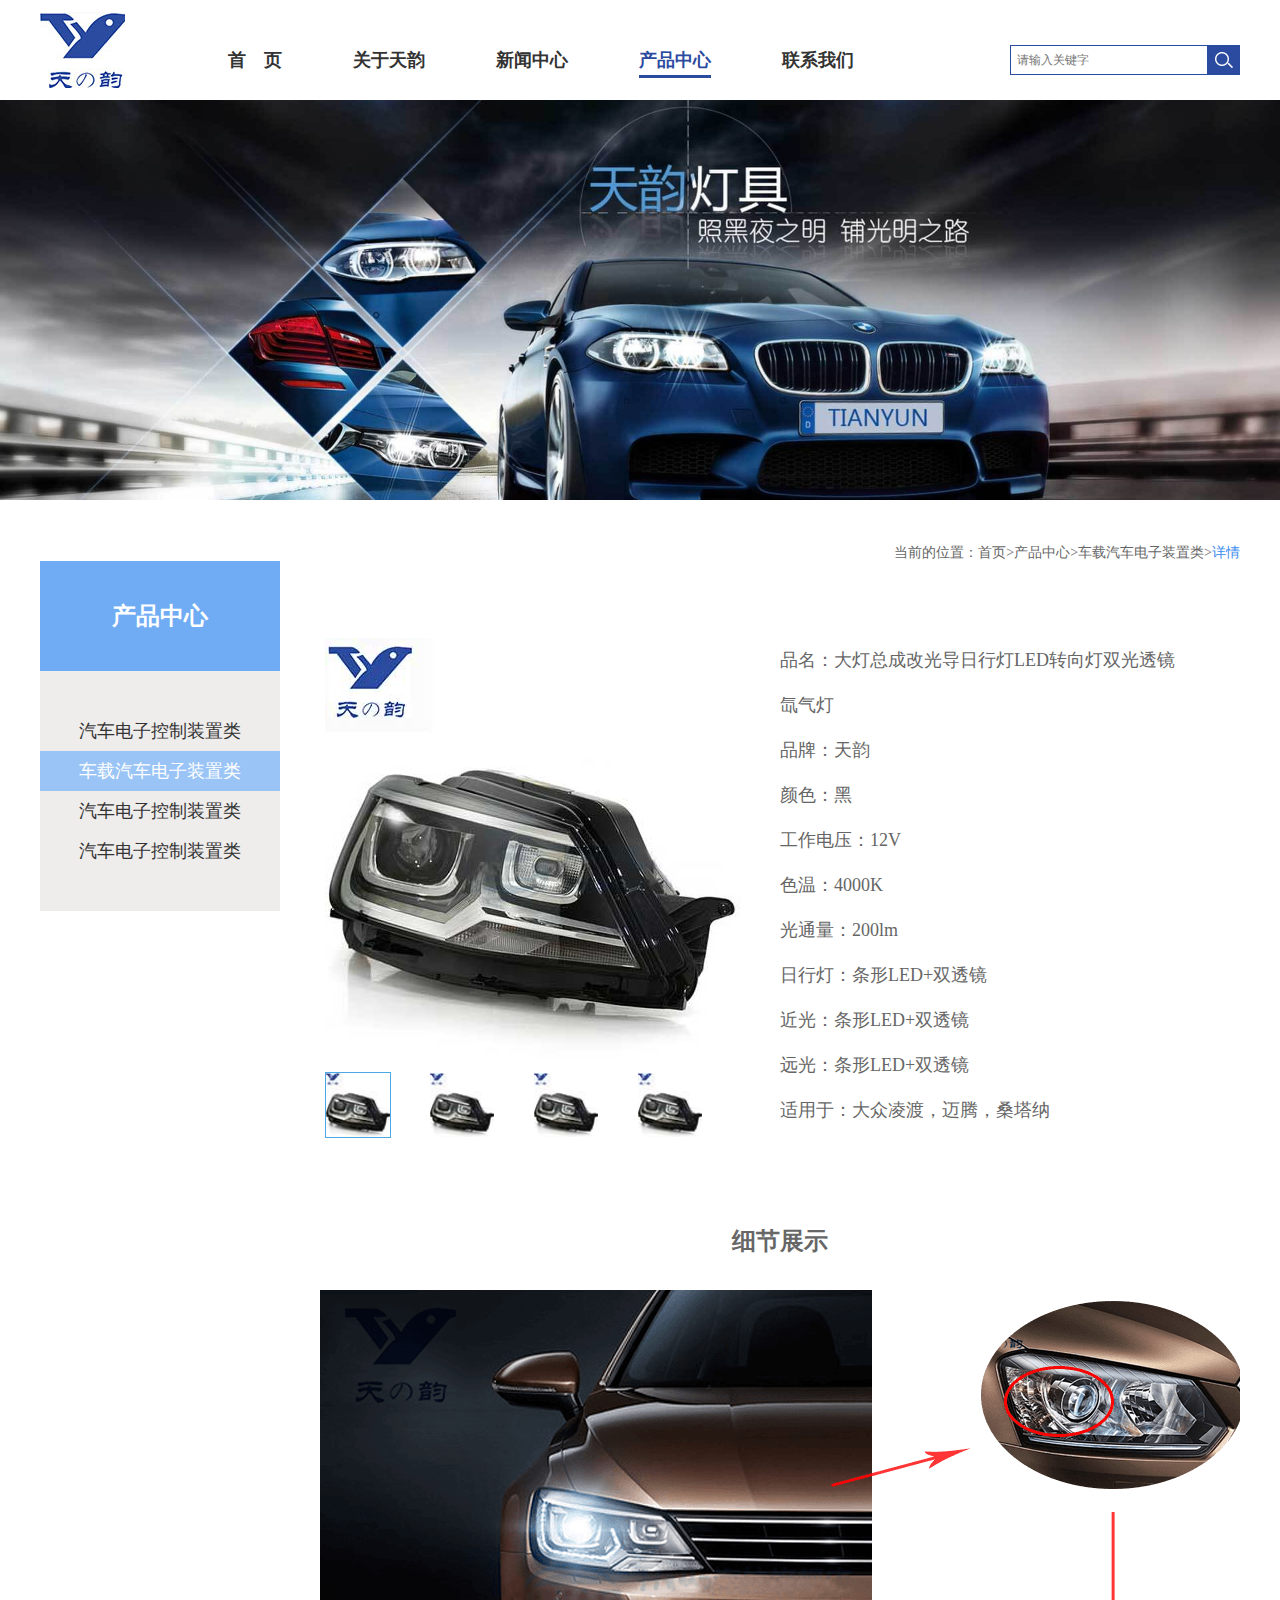
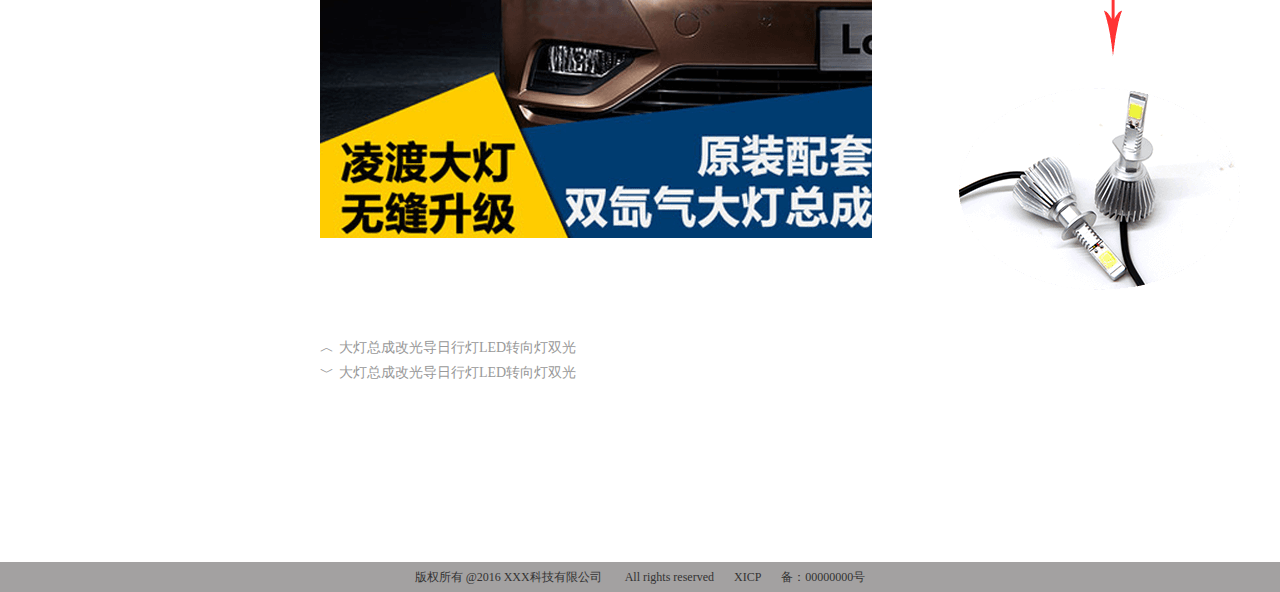
<file: pro_details.html>
<!doctype html>
<html>
<head>
<meta charset="utf-8">
<title>产品详情页</title>
<link rel="stylesheet" type="text/css" href="css/pro_details.css">
<link rel="stylesheet" type="text/css" href="css/common.css">
<link rel="stylesheet" type="text/css" href="css/reset.css">
<script src="js/jquery1.42.min.js"></script>
<script src="js/jquery.SuperSlide.2.1.1.js"></script>
<script src="js/placeholder.js"></script>
<script type="text/javascript">
$(function(){ $('input, textarea') .placeholder(); });
</script>
</head>

<body>
<div class="header">
	<div class="container">
		<a href="index.html" class="logo"><img src="images/logo.jpg"></a> <!--logo图-->
    	<div class="nav"> <!--导航-->
    		<ul>
        		<li><a href="index.html"><span>首　页</span></a></li>
            	<li><a href="about_us.html"><span>关于天韵</span></a></li>
            	<li><a href="news.html"><span>新闻中心</span></a></li>
            	<li class="current"><a href="product.html"><span>产品中心</span></a></li>
            	<li><a href="contact_us.html"><span>联系我们</span></a></li>
        	</ul>
    	</div> <!--导航部分结束-->
    	<div class="search">
    		<form>
                <input type="text" placeholder="请输入关键字">
                <input type="submit" id="search" value="">
        	</form>
    	</div>
    	</div>
	</div>
</div>

<div class="content">
	<div class="banner"><img src="images/product_banner.jpg"></div>
    <div class="container">
    	<div class="position"><p>当前的位置：<a href="index.html">首页</a>><a href="#">产品中心</a>><a href="product.html">车载汽车电子装置类</a>><span>详情</span></p></div>
    	<div class="left">
        	<div class="sidebar">
                <h3>产品中心</h3>
                <ul>
                    <li><a href="#">汽车电子控制装置类</a></li>
                    <li class="current"><a href="#">车载汽车电子装置类</a></li>
                    <li><a href="#">汽车电子控制装置类</a></li>
                    <li><a href="#">汽车电子控制装置类</a></li>
                </ul>
        	</div>
        </div>
        <div class="right">
        	<div class="details">
                <div class="picFocus">
					<div class="bd">
                    	<ul>
                            <li><a target="_blank" href="www.SuperSlide2.com"><img src="images/pro_details_01.jpg"></a></li>
                            <li><a target="_blank" href="www.SuperSlide2.com"><img src="images/pro_details_01.jpg"></a></li>
                            <li><a target="_blank" href="www.SuperSlide2.com"><img src="images/pro_details_01.jpg"></a></li>
                            <li><a target="_blank" href="www.SuperSlide2.com"><img src="images/pro_details_01.jpg"></a></li>
                        </ul>
					</div>
                    <div class="hd">
                        <ul>
                            <li><img src="images/pro_details_02.jpg"></li>
                            <li><img src="images/pro_details_02.jpg"></li>
                            <li><img src="images/pro_details_02.jpg"></li>
                            <li><img src="images/pro_details_02.jpg"></li>
                        </ul>
                    </div>
					</div>
					<script type="text/javascript">jQuery(".picFocus").slide({ mainCell:".bd ul",effect:"left",autoPlay:true });</script>
                	<div class="text">
                        <p>品名：大灯总成改光导日行灯LED转向灯双光透镜氙气灯</p>
                        <p>品牌：天韵</p>
                        <p>颜色：黑</p>
                        <p>工作电压：12V</p>
                        <p>色温：4000K</p>
                        <p>光通量：200lm</p>
                        <p>日行灯：条形LED+双透镜</p>
                        <p>近光：条形LED+双透镜</p>
                        <p>远光：条形LED+双透镜</p>
                        <p>适用于：大众凌渡，迈腾，桑塔纳</p>
                	</div>
            </div>
		    <div class="show">
                <h3>细节展示</h3>
                <img src="images/pro_details_03.png">
                <div class="flip">
        			<a href="#" class="prev">︿<span>大灯总成改光导日行灯LED转向灯双光</span></a><br>
        			<a href="#" class="next">﹀<span>大灯总成改光导日行灯LED转向灯双光</span></a>
        		</div>
            </div>
        </div>
	</div>
</div>


<div class="footer">
	<p>版权所有 @2016  XXX科技有限公司  <span>All rights reserved</span><span>XICP</span><span>备：00000000号</span></p>
</body>
</html>
</file>
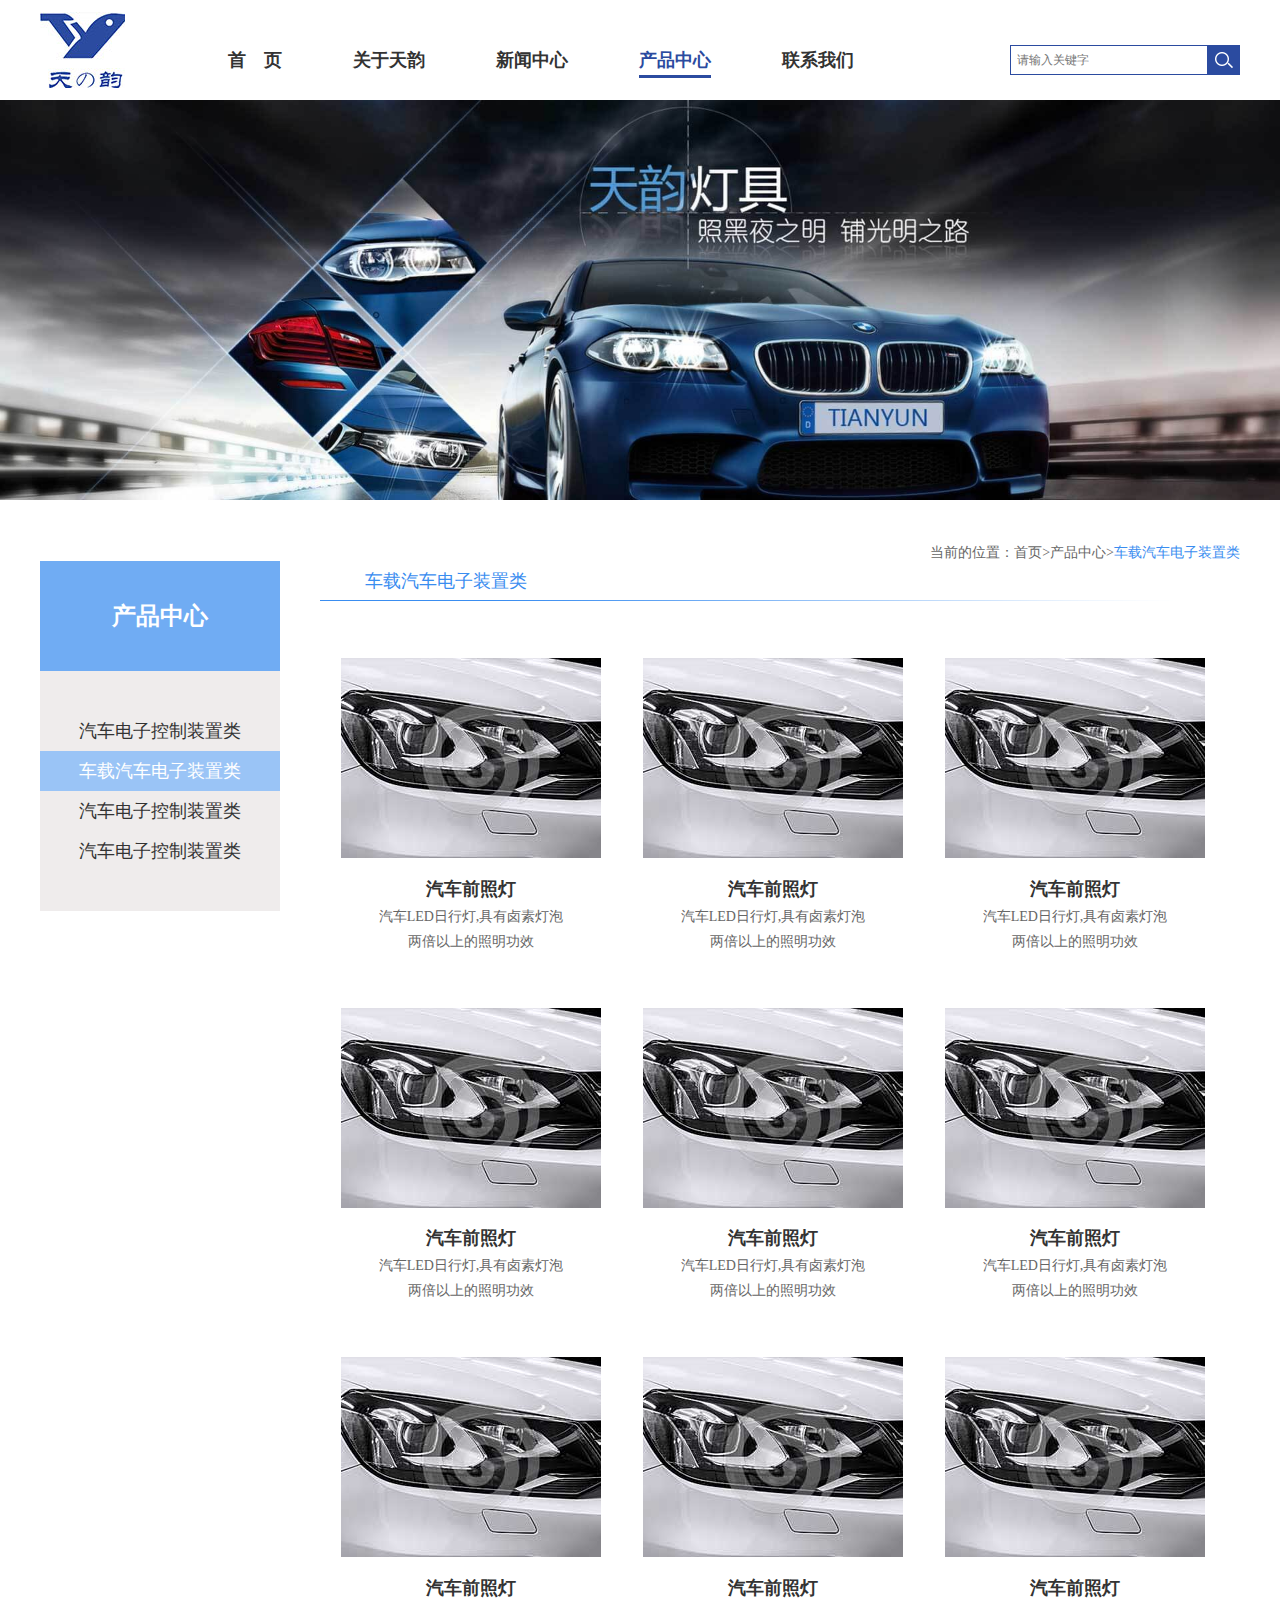
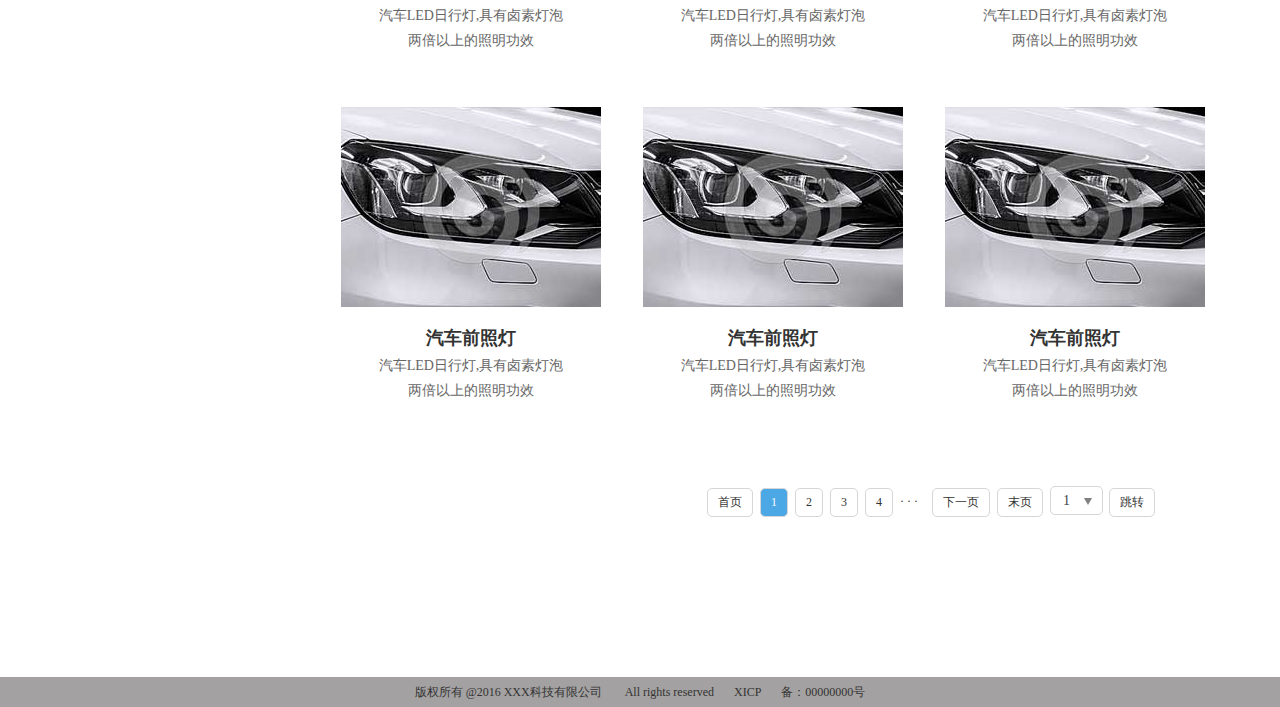
<file: product.html>
<!doctype html>
<html>
<head>
<meta charset="utf-8">
<title>产品中心</title>
<link rel="stylesheet" type="text/css" href="css/product.css">
<link rel="stylesheet" type="text/css" href="css/common.css">
<link rel="stylesheet" type="text/css" href="css/reset.css">
<script type="text/javascript" src="js/jquery.min.js"></script>
<script src="js/placeholder.js"></script>
<script src="js/jquery.htools.select.js"></script>
<script type="text/javascript">
$(function(){ $('input, textarea') .placeholder(); });
</script>
<!--[if IE]>
	<style>
		._htools-select { position:relative; top:-0.7px;height:28px!important; line-height:28px!important;}
	</style>
	<![endif]-->

</head>

<body>
<div class="header">
	<div class="container">
		<a href="index.html" class="logo"><img src="images/logo.jpg"></a> <!--logo图-->
    	<div class="nav"> <!--导航-->
    		<ul>
        		<li><a href="index.html"><span>首　页</span></a></li>
            	<li><a href="about_us.html"><span>关于天韵</span></a></li>
            	<li><a href="news.html"><span>新闻中心</span></a></li>
            	<li class="current"><a href="product.html"><span>产品中心</span></a></li>
            	<li><a href="contact_us.html"><span>联系我们</span></a></li>
        	</ul>
    	</div> <!--导航部分结束-->
    	<div class="search">
    		<form>
                <input type="text" placeholder="请输入关键字">
                <input type="submit" id="search" value="">
        	</form>
    	</div>
</div>

<div class="content">
	<div class="banner"><img src="images/product_banner.jpg"></div>
    <div class="container">
    	<div class="position"><p>当前的位置：<a href="index.html">首页</a>><a href="#">产品中心</a>><span>车载汽车电子装置类</span></p></div>
    	<div class="left">
        	<div class="sidebar">
                <h3>产品中心</h3>
                <ul>
                    <li><a href="#">汽车电子控制装置类</a></li>
                    <li class="current"><a href="#">车载汽车电子装置类</a></li>
                    <li><a href="#">汽车电子控制装置类</a></li>
                    <li><a href="#">汽车电子控制装置类</a></li>
                </ul>
        	</div>
        </div>
        <div class="right">
        	<div class="title">
            	<h3>车载汽车电子装置类</h3>
            </div>
            <ul>
            	<li class="rounded"><a href="pro_details.html"><img src="images/product_01.jpg"></a><h3><a href="pro_details.html">汽车前照灯</a></h3><p>汽车LED日行灯,具有卤素灯泡两倍以上的照明功效</p></li>
                <li class="rounded"><a href="pro_details.html"><img src="images/product_01.jpg"></a><h3><a href="pro_details.html">汽车前照灯</a></h3><p>汽车LED日行灯,具有卤素灯泡两倍以上的照明功效</p></li>
                <li class="rounded"><a href="pro_details.html"><img src="images/product_01.jpg"></a><h3><a href="pro_details.html">汽车前照灯</a></h3><p>汽车LED日行灯,具有卤素灯泡两倍以上的照明功效</p></li>
                <li class="rounded"><a href="pro_details.html"><img src="images/product_01.jpg"></a><h3><a href="pro_details.html">汽车前照灯</a></h3><p>汽车LED日行灯,具有卤素灯泡两倍以上的照明功效</p></li>
                <li class="rounded"><a href="pro_details.html"><img src="images/product_01.jpg"></a><h3><a href="pro_details.html">汽车前照灯</a></h3><p>汽车LED日行灯,具有卤素灯泡两倍以上的照明功效</p></li>
                <li class="rounded"><a href="pro_details.html"><img src="images/product_01.jpg"></a><h3><a href="pro_details.html">汽车前照灯</a></h3><p>汽车LED日行灯,具有卤素灯泡两倍以上的照明功效</p></li>
                <li class="rounded"><a href="pro_details.html"><img src="images/product_01.jpg"></a><h3><a href="pro_details.html">汽车前照灯</a></h3><p>汽车LED日行灯,具有卤素灯泡两倍以上的照明功效</p></li>
                <li class="rounded"><a href="pro_details.html"><img src="images/product_01.jpg"></a><h3><a href="pro_details.html">汽车前照灯</a></h3><p>汽车LED日行灯,具有卤素灯泡两倍以上的照明功效</p></li>
                <li class="rounded"><a href="pro_details.html"><img src="images/product_01.jpg"></a><h3><a href="pro_details.html">汽车前照灯</a></h3><p>汽车LED日行灯,具有卤素灯泡两倍以上的照明功效</p></li>
                <li class="rounded"><a href="pro_details.html"><img src="images/product_01.jpg"></a><h3><a href="pro_details.html">汽车前照灯</a></h3><p>汽车LED日行灯,具有卤素灯泡两倍以上的照明功效</p></li>
                <li class="rounded"><a href="pro_details.html"><img src="images/product_01.jpg"></a><h3><a href="pro_details.html">汽车前照灯</a></h3><p>汽车LED日行灯,具有卤素灯泡两倍以上的照明功效</p></li>
                <li class="rounded"><a href="pro_details.html"><img src="images/product_01.jpg"></a><h3><a href="pro_details.html">汽车前照灯</a></h3><p>汽车LED日行灯,具有卤素灯泡两倍以上的照明功效</p></li>
            </ul> 
		</div>
		<div class="page">
			<ul>
				<li><a href="#" class="rounded">首页</a></li>
                <li class="page_current"><a href="#" class="rounded">1</a></li>
                <li><a href="#" class="rounded">2</a></li>
                <li><a href="#" class="rounded">3</a></li>
                <li><a href="#" class="rounded">4</a></li>
                <li><span>·&nbsp;·&nbsp;·</span></li>
                <li><a href="#" class="rounded">下一页</a></li>
                <li><a href="#" class="rounded">末页</a></li>
            </ul>
            <form>
                <select id="myselect">
                <option value="1">1</option>
                <option value="2">2</option>
                <option value="3">3</option>
                <option value="4">4</option>
                <option value="5">5</option>
            </select>
                <input type="submit" value="跳转" class="rounded" id="sub">
            </form>
            
            <script type="text/javascript">
	        var $myselect = $("#myselect");
	        $myselect.goSelectInput({
	            height: 27,
	            width: 51
	        });
	</script>
        </div>
	</div>
</div>
            
<div class="footer">
	<p>版权所有 @2016  XXX科技有限公司  <span>All rights reserved</span><span>XICP</span><span>备：00000000号</span></p>
</div>


	<!--[if lt IE 10]>
		<script type="text/javascript" src="js/PIE.js"></script>
	<![endif]-->
	<script type="text/javascript">
		$(function() {
    		if (window.PIE) {
        		$('.rounded').each(function() {
            	PIE.attach(this);
        		});
    		}
		});
	</script>
 
	
</body>
</html>
</file>
<file: css/index.css>
.focusBox { position: relative; width:100%; height:450px; overflow: hidden; }
	.focusBox .pic{ position:relative; z-index:0; }
	.focusBox .pic img { width:100%; height:450px; display: block; }
	.focusBox .hd { width:100%; position: absolute; bottom: 10px; text-align: center; font-size:0; z-index:1; }
	.focusBox .hd li{margin: 0 10px; background:url(../images/dot.png) no-repeat 0 -22px; height: 20px; overflow: hidden; width: 20px; cursor: pointer;
	display:inline-block; *display:inline; zoom:1;  _background:url(../images/dot8.png) no-repeat 0 -16px;
	}
	.focusBox .hd .on{ background-position:0 0; }


.mark a{ color:#2b4ba0; border-bottom:#2b4ba0 solid 3px; padding-bottom:3px;}
.title { text-align:center;}
.title h3 { font-size:24px; color:#666666; width:100px; margin:0 auto; margin-bottom:8px;}
.title span { font-size:16px; color:#999999; display:inline-block; width:100px; line-height:26px; border-bottom:3px solid #a3a3a1; font-weight:bold;}

.about { overflow:hidden;}
.about .title{  margin-top:87px;}
.about_left { margin-top:38px; width:666px; float:left; }
.about_left p { font-size:14px; color:#999999; line-height:25px; margin-top:30px; text-indent:2em;}
.about_right { float:right; margin-top:38px;}
.more { border:1px #00479d solid; width:96px; line-height:33px; }
.more a { font-size:18px; color:#00479d; font-weight:bold; display:block; text-align:center; }
.about_left .more { float:right; margin-top:40px; margin-right:15px;}



		.product { background:#f5f5f5; margin-top:55px; }
		.product .container .title { margin-top:15px; margin-bottom:53px;}
		.picScroll-left{ width:100%;  overflow:hidden; position:relative;   }
		.picScroll-left .hd{ overflow:hidden; font-size:36px; text-align:center; margin:0 auto; margin-bottom:20px; width:96px;}
		.picScroll-left .hd a { color:#3a8df0; padding:0 7px; border:1px solid #dedcdc; margin-left:15px];}
		.picScroll-left .hd .prev { float:left;}
		.picScroll-left .hd .prev,.picScroll-left .hd .next{ display:block; margin-top:10px;
			 cursor:pointer;}
		.picScroll-left .hd .next{ float:left; margin-left:10px;}
		.picScroll-left .hd a:hover{ color:#fdfeff; background:#3a8df0; border:1px solid #3a8df0;}
		.picScroll-left .bd ul{ overflow:hidden; zoom:1; }
		.picScroll-left .bd ul li{ margin:0 4px; float:left; _display:inline; overflow:hidden; text-align:center; border:#f5f5f5 1px solid;}
		.picScroll-left .bd ul li p a{ width:230px; font-size:18px; line-height:60px; color:#666666;}
		.picScroll-left .bd ul li:hover { border:#3a8df0 1px solid; }
		.picScroll-left .bd ul li:hover p a{ color:#3a8df0;}
		.picScroll-left .bd ul li .title{ line-height:24px;}

.news .title { margin-top:42px;}
.news_list { margin-top:35px; }
.news_list ul { overflow:hidden; margin-right:-152px;}
.news_list ul li { float:left; width:500px; margin-right:152px; margin-top:28px;}
.date { width:110px; height:106px; background:#858585; text-align:center; color:#f7f9f4; float:left;}
.date h3 { font-size:60px; line-height:75px; font-weight:normal;}
.date span { font-size:18px;}
.news_list ul li h3 { float:left; margin-left:15px; }
.news_list ul li h3 a { font-size:18px; line-height:37px; font-weight:bold;}
.news_list ul li p { float:left; width:375px; font-size:14px; margin-left:15px; line-height:24px;}
.news_list ul li:hover .date { background:#89bbf6;}
.news_list ul li:hover a { color:#3a8df0;}
.news .container .more { margin:0 auto; margin-top:55px;}
.map { margin-top:24px;}
</file>
<file: css/common.css>
.container { width:1200px; overflow:hidden; margin:0 auto;}
*{ font-family:"微软雅黑";}
img { display:block;}

/*网页头部共用*/
.header { background:#ffffff; }
.header .logo { float:left; margin-top:12px;}
.nav { float:left; margin-left:32px; margin-top:20px;}
.nav ul li { float:left; margin-left:71px; line-height:80px; font-size:18px; font-weight:bold;}
.nav ul li:hover a span{ color:#2b4ba0; border-bottom:#2b4ba0 solid 3px; padding-bottom:5px;}
.current a span{ color:#2b4ba0; border-bottom:#2b4ba0 solid 3px; padding-bottom:5px;}
.search { overflow:hidden; margin-top:45px; float:right;}
.search form input { width:184px; line-height:28px; height:28px; border:#2b4ba0 1px solid; float:left; color:#999999; padding:0 6px;}
.search form input#search { width:32px; height:30px; float:left; background:#2b4ba0 url(../images/search.png) no-repeat center; cursor:pointer;}


/*底部共用*/
.footer { width:100%; line-height:30px; background:#a3a1a1; text-align:center;}
.footer p { font-size:12px; color:#333333;}
.footer p span { margin-left:20px;}
</file>
<file: css/about_us.css>
.position { overflow:hidden; margin-top:45px;}
.position p a { color:#666666;}
.position p{ font-size:14px; color:#666666; float:right;}
.position p span { color:#3a8df0;}


.content .banner img { width:100%;}
.left { float:left;}
.sidebar { text-align:center; width:240px;}
.sidebar h3 { font-size:24px; line-height:110px; background:#70acf3; color:#ffffff;}
.sidebar ul { background:#efecec; padding:40px 0;}
.sidebar ul li { line-height:40px;}
.sidebar ul li a { font-size:18px; display:block;}
.sidebar ul li:hover { background:#9ac4f6;}
.sidebar ul li:hover a { color:#ffffff;}
.sidebar .current { background:#9ac4f6;}
.sidebar .current a { color:#ffffff;}
.title { line-height:40px; background:url(../images/news_line.png) no-repeat; background-position:bottom left; }
.title h3 { font-size:18px; color:#3a8df0; font-weight:normal; margin-left:45px;}
.left img { margin:22px auto;}
.left p { font-size:24px; color:#3a8df0; text-align:center;}
.right { float:left; width:920px; margin-left:40px;}
.right_top { color:#666; font-size:14px; line-height:27px; overflow:hidden;}
.right_top .text_left { float:left; width:395px; margin-top:50px;}
.right_top img{ float:left; margin:55px 18px 55px 55px;}
.right_top p { text-indent:2em;}
.right_bottom { margin-top:95px; margin-bottom:240px;}
.right_bottom h3 { font-size:18px; font-weight:normal; color:#333333; text-align:center;}
.right_bottom .pic { margin-right:-66px; overflow:hidden;}
.right_bottom img { float:left; margin-top:45px; margin-right:66px; }
</file>
<file: css/contact_us.css>
.position { overflow:hidden; margin-top:45px;}
.position p a { color:#666666;}
.position p{ font-size:14px; color:#666666; float:right;}
.position p span { color:#3a8df0;}

.content .banner img { width:100%;}
.title { line-height:40px; background:url(../images/news_line.png) no-repeat; background-position:bottom left; }
.title h3 { font-size:18px; color:#3a8df0; font-weight:normal; margin-left:45px;}
.contact { overflow:hidden;}
.contact_left { width:295px; font-size:18px; line-height:55px; margin-top:70px; margin-left:10px; float:left;}
.contact_left h3 { color:#666; text-indent:2em;}
.contact_left p { color:#999; }
.contact_left p span { font-weight:bold; color:#666;}
.massage { height:685px; width:100%; background:url(../images/contact_massage.png) no-repeat; background-position:center center;}
.massage form { margin-top:85px; margin-left:20px; float:left; overflow:hidden;}
.massage form label { font-size:18px; color:#666; width:75px; display:inline-block; float:left; line-height:30px}
.massage form input { width:250px; height:30px; margin-bottom:30px; padding:0 6px; border:1px solid #cccccc; line-height:30px;}
.massage form textarea { width:396px; height:196px; margin-bottom:30px; padding:6px; border:1px solid #cccccc;}
input#num { width:102px; float:left;}
.massage form img{ float:left; margin:4px 0 4px 10px; cursor:pointer;}
input#sub { width:102px; margin-left:65px; background:#fff; cursor:pointer; border:1px solid #cccccc; font-size:18px; color:#666666; height:38px;}
.card { float:left; width:155px; text-align:center; margin-top:265px; margin-left:225px; }
.card p { font-size:18px; margin-top:10px; color:#666;}
.contact_map { float:right; margin:37px 0 85px;}
</file>
<file: css/news.css>
.content { overflow:hidden;}
.content .banner img { width:100%;}

.position { overflow:hidden; margin-top:45px;}
.position p a { color:#666666;}
.position p{ font-size:14px; color:#666666; float:right;}
.position p span { color:#3a8df0;}

.left { float:left;}

.sidebar { text-align:center; width:240px;}
.sidebar h3 { font-size:24px; line-height:110px; background:#70acf3; color:#ffffff;}
.sidebar ul { background:#efecec; padding:40px 0;}
.sidebar ul li { line-height:40px;}
.sidebar ul li a { font-size:18px; display:block;}
.sidebar ul li:hover { background:#9ac4f6;}
.sidebar ul li:hover a { color:#ffffff;}
.sidebar .current { background:#9ac4f6;}
.sidebar .current a { color:#ffffff;}
.right { float:right;}
.right .title { line-height:40px; background:url(../images/news_line.png) no-repeat; background-position:bottom left; }
.right .title h3 { font-size:18px; color:#3a8df0; font-weight:normal; margin-left:45px;}
.news_list ul{ overflow:hidden;}
.news_list ul li { overflow:hidden; border-bottom:#fff 2px solid;}
.news_list ul li hr { width:100%; margin-bottom:-1px; border:#d4d4d4 1px solid; float:left;}
.news_list ul li .pic { float:left; margin:14px 0px;}
.news_list ul li .text { float:left; margin-left:20px;}
.news_list ul li .text em{ margin:0 7px; font-weight:normal;}
.news_list ul li .text h2 { font-size:18px; color:#333333; margin-top:30px;}
.news_list ul li .text h3 { color:#999999; font-weight:normal; line-height:42px;}
.news_list ul li .text h3 span { color:#333333;}
.news_list ul li .text p{ width:640px; font-size:12px; color:#999999; line-height:20px;}
.news_list ul li .text p span { color:#3a8df0; }
.news_list ul li:hover h2 a{ color:#4280a9;}
.news_list ul li:hover  {border-bottom:#4280a9 2px solid; }
.page { float:right; margin:58px 85px 160px; }
.page ul { float:left;}
.page ul li { float:left; font-size:12px; z-index:2;}
.page ul li a{ border:1px #d7d5d5 solid; border-radius:5px; padding:7px 10px; float:left; margin-left:7px;}
.page ul li span { float:left; padding:7px;}
.page form { float:left;}
.page form input { border:1px #d7d5d5 solid; border-radius:5px; padding:7px 10px; margin-left:7px; background:#fff; cursor:pointer;}
.page form input#sub { margin-left:3px;}

.page_current a{ border:#4ba8e5 1px solid; background:#4ba8e5; color:#fdfafa;}
.page a:hover { border:#4ba8e5 1px solid; background:#4ba8e5; color:#fdfafa;}
.page input:hover { border:#4ba8e5 1px solid; background:#4ba8e5; color:#fdfafa;}


._htools-selec-box{
    width:51px;
    height:auto;
    margin:100px auto 0;
	
}
._htools-select{
    display: inline-block;
    margin: 0;
    background-color: #fff;
    border: solid #f6f6f6 1px;
    vertical-align: middle;
    transition: border 0.5s;
    -moz-transition: border 0.5s;	/* Firefox 4 */
    -webkit-transition: border 0.5s;	/* Safari 和 Chrome */
    -o-transition: border 0.5s;
	border:1px #d7d5d5 solid;
	border-radius:5px;
	position:relative;
	top:-2px;
	margin-left:7px;
}
._htools-select *{
    margin: 0;
    padding: 0;
    outline: none;
}
._htools-select:hover ._select-selectbtn{
    border-top-color: dodgerblue;
    transition: border-top-color 0.5s;
    -moz-transition: border-top-color 0.5s;	/* Firefox 4 */
    -webkit-transition: border-top-color 0.5s;	/* Safari 和 Chrome */
    -o-transition: border-top-color 0.5s;
}
._htools-select:hover{
    border: solid dodgerblue 1px;
}
._htools-select ._select-input{
    color: #3b4249; display: inline-block; font-size: 14px;margin-left: 12px
}
._htools-select ._select-selectbtn{
    width: 0;
    height: 0;
    border-left: 4px solid transparent;
    border-right: 4px solid transparent;
    border-top: 7px solid gray;
    display: inline-block;
}
._htools-select ._select-select-ul{
    background-color: white; outline: none;
    /*border: solid dodgerblue 1px; border-top: none;*/
    position: relative;
    z-index: 10;
    display: none;
    -webkit-box-shadow: 1px 0 10px rgba(0, 0, 0, 0.18);
    -moz-box-shadow: 1px 0 10px rgba(0, 0, 0, 0.18);
    box-shadow: 1px 0 10px rgba(0, 0, 0, 0.18);
}
._htools-select ._select-select-ul li{
    background-color: white;
    color: black;
    font-size: 14px;
    padding: 1px 22px;
    cursor: pointer;
    list-style-type:none;
    transition: color 0.5s, background-color 0.5s;
    -moz-transition: color 0.5s, background-color 0.5s;	/* Firefox 4 */
    -webkit-transition: color 0.5s, background-color 0.5s;	/* Safari 和 Chrome */
    -o-transition: color 0.5s, background-color 0.5s;
}
._htools-select ._select-select-ul li._select-li-selected{
    background-color: #cfd9d7;
}
._htools-select ._select-select-ul li:hover{
    background-color: dodgerblue;
    color: white;
}
</file>
<file: css/news_details.css>
.content .banner img { width:100%;}
.position { overflow:hidden; margin-top:45px;}
.position p a { color:#666666;}
.position p{ font-size:14px; color:#666666; float:right;}
.position p span { color:#3a8df0;}

.left { float:left;}
.sidebar { text-align:center; width:240px;}
.sidebar h3 { font-size:24px; line-height:110px; background:#70acf3; color:#ffffff;}
.sidebar ul { background:#efecec; padding:40px 0;}
.sidebar ul li { line-height:40px;}
.sidebar ul li a { font-size:18px; display:block;}
.sidebar ul li:hover { background:#9ac4f6;}
.sidebar ul li:hover a { color:#ffffff;}
.sidebar .current { background:#9ac4f6;}
.sidebar .current a { color:#ffffff;}
.right { float:right;}
.title { text-align:center; margin-top:30px; overflow:hidden;}
.title h3 { font-size:18px; color:#333333; line-height:40px;}
.title p { font-size:14px; color:#999999; float:left; margin-left:200px; line-height:35px; margin-bottom:30px;}
.title .pic { float:left;}
.title .pic img { float:left; margin-left:15px;}
.title p b { font-weight:normal; margin:0 8px;}
.text p { color:#666; font-size:14px; line-height:25px; text-indent:2em; width:890px;}
.text img { margin:15px auto;}
.flip { margin-top:45px; margin-bottom:177px; font-size:14px; line-height:25px;}
.flip span { margin-left:5px;}
.flip a { color:#999999;}
.flip :hover { color:#333333;}
.flip :hover span { text-decoration:underline;}
/*.prev { font-size:14px; line-height:25px; color:#999999;}

.next { font-size:14px; line-height:25px; color:#333333;}
.next span{ text-decoration:underline;}*/
</file>
<file: css/pro_details.css>
.picFocus{ width:420px; padding:5px;  position:relative;  overflow:hidden;  zoom:1; float:left;}
		.picFocus .hd{ width:100%; padding-top:5px;  overflow:hidden; }
		.picFocus .hd ul{ margin-right:-5px;  overflow:hidden; zoom:1; }
		.picFocus .hd ul li{ padding-top:5px; float:left;  text-align:center;  }
		.picFocus .hd ul li img{ width:64px; height:64px; border:1px solid #fff; cursor:pointer; margin-right:38px;   }
		/*.picFocus .hd ul li.on{ background:url("images/icoUp.gif") no-repeat center 0; }*/
		.picFocus .hd ul li.on img{ border-color:#4ba8e5;  }
		.picFocus .bd li{ vertical-align:middle; }
		.picFocus .bd img{ width:420px; height:420px; display:block;  }

.content .banner img { width:100%;}
.position { overflow:hidden; margin-top:45px;}
.position p a { color:#666666;}
.position p{ font-size:14px; color:#666666; float:right;}
.position p span { color:#3a8df0;}
.left { float:left;}
.sidebar { text-align:center; width:240px;}
.sidebar h3 { font-size:24px; line-height:110px; background:#70acf3; color:#ffffff;}
.sidebar ul { background:#efecec; padding:40px 0;}
.sidebar ul li { line-height:40px;}
.sidebar ul li a { font-size:18px; display:block;}
.sidebar ul li:hover { background:#9ac4f6;}
.sidebar ul li:hover a { color:#ffffff;}
.sidebar .current { background:#9ac4f6;}
.sidebar .current a { color:#ffffff;}

.right { float:right; width:920px;}
.details { margin-top:72px; overflow:hidden;}
.text { float:left; margin-top:5px; margin-left:30px;}
.text p { font-size:18px; color:#666; width:400px; line-height:45px;}
.show { margin-top:85px;}
.show h3 { font-size:24px; color:#666; text-align:center;}
.show img { margin-top:35px;}
.flip { margin-top:45px; margin-bottom:177px; font-size:14px; line-height:25px;}
.flip span { margin-left:5px;}
.flip a { color:#999999;}
.flip :hover { color:#333333;}
.flip :hover span { text-decoration:underline;}
</file>
<file: css/product.css>
.content { overflow:hidden;}
.content .banner img { width:100%;}
.position { overflow:hidden; margin-top:45px;}
.position p a { color:#666666;}
.position p{ font-size:14px; color:#666666; float:right;}
.position p span { color:#3a8df0;}

.left { float:left;}
.sidebar { text-align:center; width:240px;}
.sidebar h3 { font-size:24px; line-height:110px; background:#70acf3; color:#ffffff;}
.sidebar ul { background:#efecec; padding:40px 0;}
.sidebar ul li { line-height:40px;}
.sidebar ul li a { font-size:18px; display:block;}
.sidebar ul li:hover { background:#9ac4f6;}
.sidebar ul li:hover a { color:#ffffff;}
.sidebar .current { background:#9ac4f6;}
.sidebar .current a { color:#ffffff;}
.right { float:right; width:920px;}
.title { line-height:40px; background:url(../images/news_line.png) no-repeat; background-position:bottom left; }
.title h3 { font-size:18px; color:#3a8df0; font-weight:normal; margin-left:45px;}
.right ul { overflow:hidden; margin-top:30px;}
.right ul li{ float:left; text-align:center; width:260px; padding:8px; border:#fff 1px solid; margin:18px 12px; background:#fff;}
.right ul li h3 { font-size:18px; color:#333; margin-top:12px; line-height:30px;}
.right ul li p { font-size:14px; color:#666; line-height:25px; width:190px; margin:0 auto;}
.right ul li:hover { border:1px #e6e6e6 solid; box-shadow:#e6e6e6 0 0 20px 1px; position:relative; z-index:2;}
.page { float:right; margin:58px 85px 160px; position:relative; z-index:2;}
.page ul { float:left;}
.page ul li { float:left; font-size:12px; z-index:2;}
.page ul li a{ border:1px #d7d5d5 solid; border-radius:5px; padding:7px 10px; float:left; margin-left:7px;}
.page ul li span { float:left; padding:7px;}
.page form { float:left;}
.page form input { border:1px #d7d5d5 solid; border-radius:5px; padding:7px 10px; margin-left:7px; background:#fff; cursor:pointer;}
.page form input#sub { margin-left:3px;}

.page_current a{ border:#4ba8e5 1px solid; background:#4ba8e5; color:#fdfafa;}
.page a:hover { border:#4ba8e5 1px solid; background:#4ba8e5; color:#fdfafa;}
.page input:hover { border:#4ba8e5 1px solid; background:#4ba8e5; color:#fdfafa;}


._htools-selec-box{
    width:51px;
    height:auto;
    margin:100px auto 0;
	
}
._htools-select{
    display: inline-block;
    margin: 0;
    background-color: #fff;
    border: solid #f6f6f6 1px;
    vertical-align: middle;
    transition: border 0.5s;
    -moz-transition: border 0.5s;	/* Firefox 4 */
    -webkit-transition: border 0.5s;	/* Safari 和 Chrome */
    -o-transition: border 0.5s;
	border:1px #d7d5d5 solid;
	border-radius:5px;
	position:relative;
	top:-2px;
	margin-left:7px;
}
._htools-select *{
    margin: 0;
    padding: 0;
    outline: none;
}
._htools-select:hover ._select-selectbtn{
    border-top-color: dodgerblue;
    transition: border-top-color 0.5s;
    -moz-transition: border-top-color 0.5s;	/* Firefox 4 */
    -webkit-transition: border-top-color 0.5s;	/* Safari 和 Chrome */
    -o-transition: border-top-color 0.5s;
}
._htools-select:hover{
    border: solid dodgerblue 1px;
}
._htools-select ._select-input{
    color: #3b4249; display: inline-block; font-size: 14px;margin-left: 12px
}
._htools-select ._select-selectbtn{
    width: 0;
    height: 0;
    border-left: 4px solid transparent;
    border-right: 4px solid transparent;
    border-top: 7px solid gray;
    display: inline-block;
}
._htools-select ._select-select-ul{
    background-color: white; outline: none;
    /*border: solid dodgerblue 1px; border-top: none;*/
    position: relative;
    z-index: 10;
    display: none;
    -webkit-box-shadow: 1px 0 10px rgba(0, 0, 0, 0.18);
    -moz-box-shadow: 1px 0 10px rgba(0, 0, 0, 0.18);
    box-shadow: 1px 0 10px rgba(0, 0, 0, 0.18);
}
._htools-select ._select-select-ul li{
    background-color: white;
    color: black;
    font-size: 14px;
    padding: 1px 22px;
    cursor: pointer;
    list-style-type:none;
    transition: color 0.5s, background-color 0.5s;
    -moz-transition: color 0.5s, background-color 0.5s;	/* Firefox 4 */
    -webkit-transition: color 0.5s, background-color 0.5s;	/* Safari 和 Chrome */
    -o-transition: color 0.5s, background-color 0.5s;
}
._htools-select ._select-select-ul li._select-li-selected{
    background-color: #cfd9d7;
}
._htools-select ._select-select-ul li:hover{
    background-color: dodgerblue;
    color: white;
}
</file>
